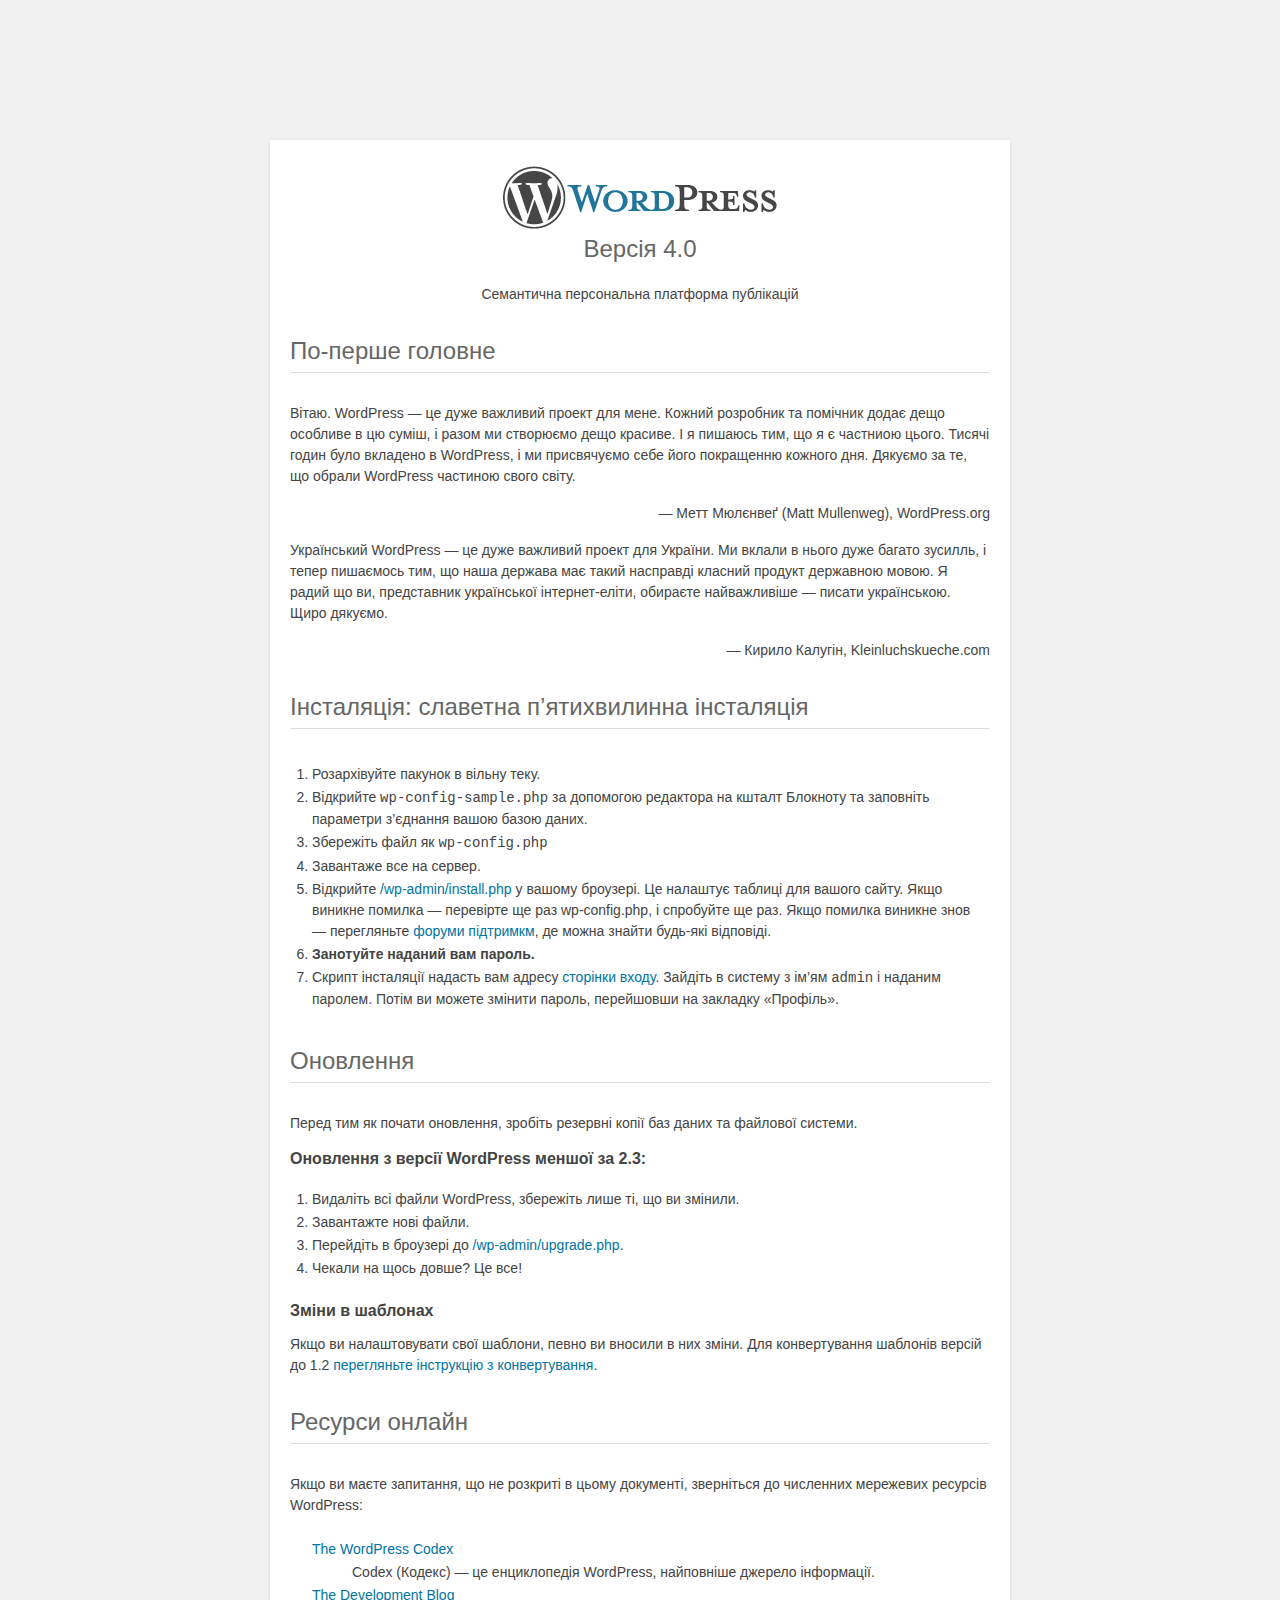
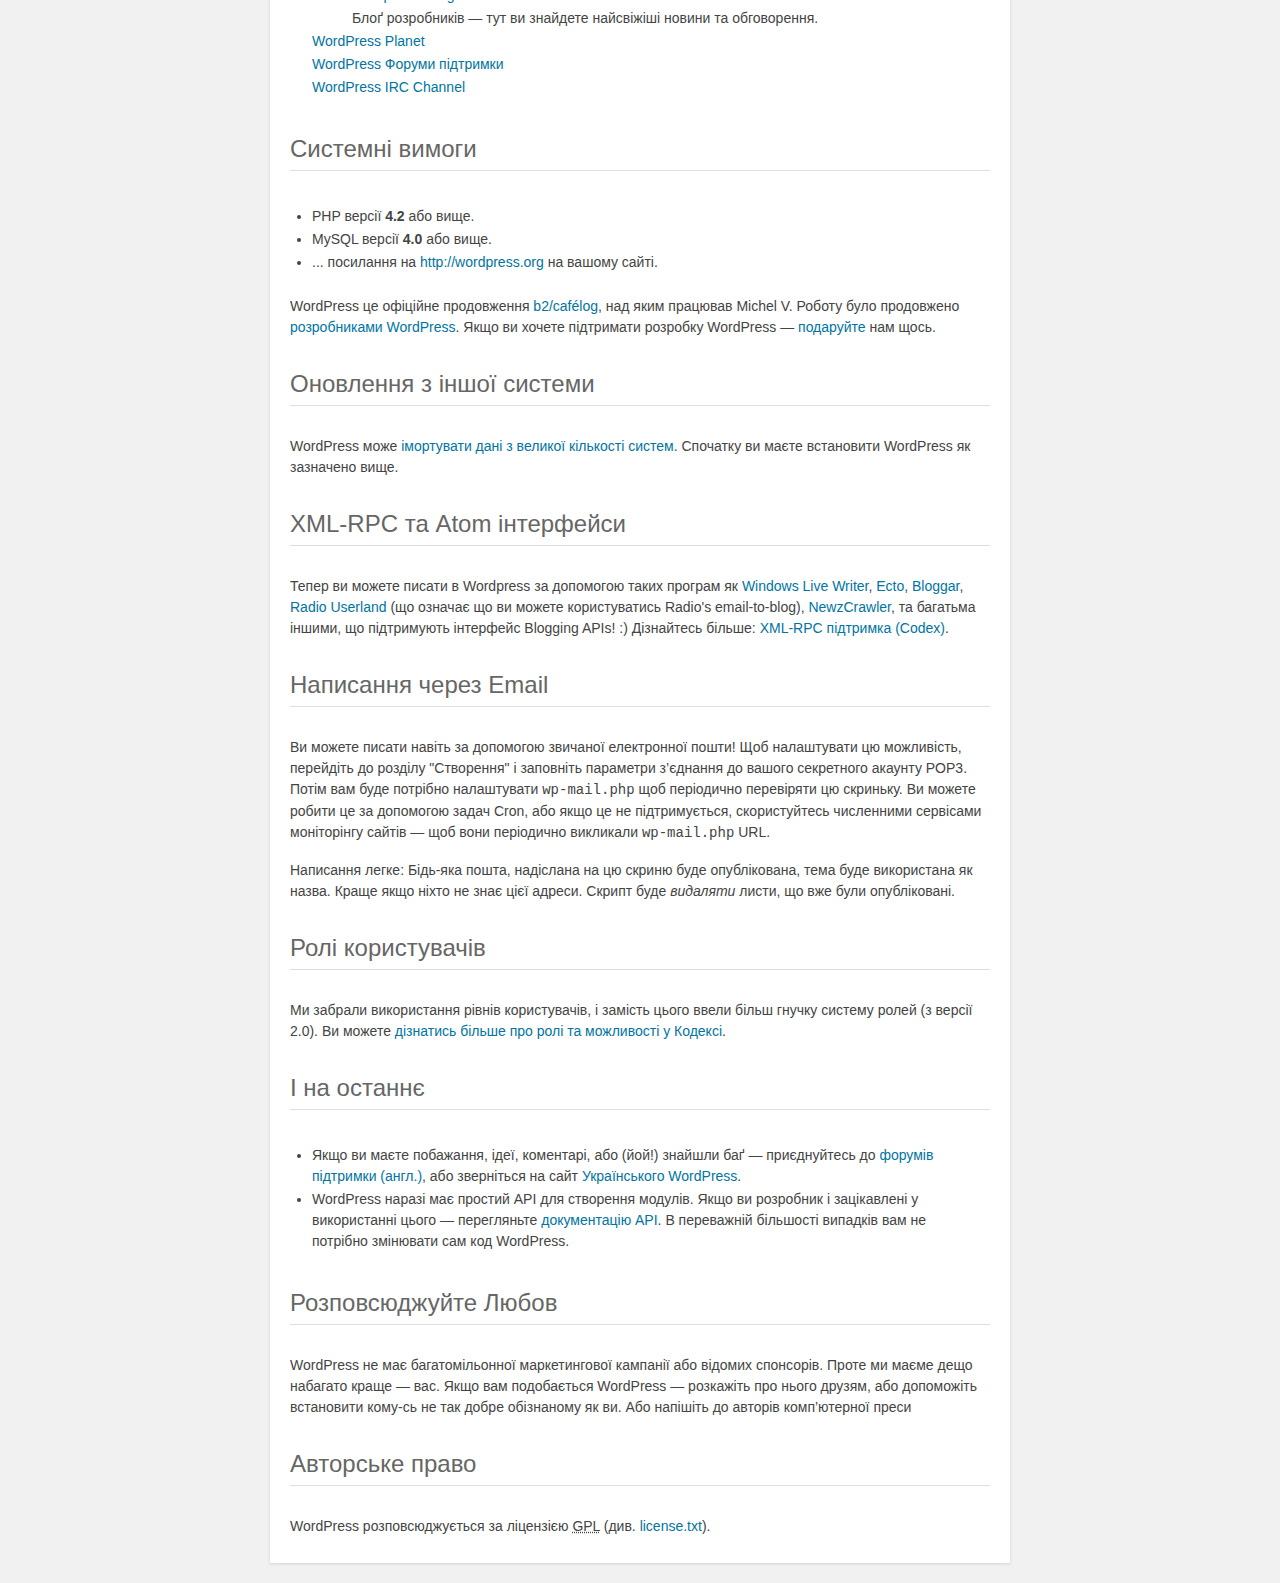
<file: readme.html>
﻿<!DOCTYPE html PUBLIC "-//W3C//DTD XHTML 1.0 Strict//EN" "http://www.w3.org/TR/xhtml1/DTD/xhtml1-strict.dtd">
<html xmlns="http://www.w3.org/1999/xhtml">
<head>
	<title>WordPress &rsaquo; ReadMe</title>
	<meta http-equiv="Content-Type" content="text/html; charset=utf-8" />
	<link rel="stylesheet" href="wp-admin/css/install.css" type="text/css" />
</head>
<body>
<h1 id="logo" style="text-align: center">
	<img alt="WordPress" src="wp-admin/images/wordpress-logo.png" />
	<br /> Версія 4.0
</h1>
<p style="text-align: center">Семантична персональна платформа публікацій</p>

<h1>По-перше головне</h1>
<p>Вітаю. WordPress — це дуже важливий проект для мене. Кожний розробник та помічник додає дещо особливе в цю суміш, і разом ми створюємо дещо красиве. І я пишаюсь тим, що я є частниою цього. Тисячі годин було вкладено в  WordPress, і ми присвячуємо себе його покращенню кожного дня. Дякуємо за те, що обрали WordPress частиною свого світу.</p>
<p style="text-align: right;">&#8212; Метт Мюлєнвеґ (Matt Mullenweg), WordPress.org</p>

<p>Український WordPress — це дуже важливий проект для України. Ми вклали в нього дуже багато зусилль, і тепер пишаємось тим, що наша держава має такий насправді класний продукт державною мовою. Я радий що ви, представник української інтернет-еліти, обираєте найважливіше — писати українською. Щиро дякуємо.</p>
<p style="text-align: right;">&#8212; Кирило Калугін, Kleinluchskueche.com</p>

<h1>Інсталяція: славетна п’ятихвилинна інсталяція</h1>
<ol>
	<li>Розархівуйте пакунок в вільну теку.</li>
	<li>Відкрийте <code>wp-config-sample.php</code> за допомогою редактора на кшталт Блокноту та заповніть параметри з’єднання вашою базою даних.</li>
	<li>Збережіть файл як <code>wp-config.php</code></li>
	<li>Завантаже все на сервер.</li>
	<li>Відкрийте <span class="file"><a href="wp-admin/install.php">/wp-admin/install.php</a></span> у вашому броузері. Це налаштує таблиці для вашого сайту. Якщо виникне помилка — перевірте ще раз <span class="file">wp-config.php</span>, і спробуйте ще раз. Якщо помилка виникне знов — перегляньте <a href="http://wordpress.org/support/">форуми підтримкм</a>, де можна знайти будь-які відповіді.</li>
	<li><strong>Занотуйте наданий вам пароль.</strong></li>
	<li>Скрипт інсталяції надасть вам адресу <a href="wp-login.php">сторінки входу</a>. Зайдіть в систему з ім’ям <code>admin</code> і наданим паролем. Потім ви можете змінити пароль, перейшовши на закладку «Профіль».</li>
</ol>

<h1>Оновлення</h1>
<p>Перед тим як почати оновлення, зробіть резервні копії баз даних та файлової системи.</p>
<h2>Оновлення з версії WordPress меншої за 2.3:</h2>
<ol>
	<li>Видаліть всі файли WordPress, збережіть лише ті, що ви змінили.</li>
	<li>Завантажте нові файли.</li>
	<li>Перейдіть в броузері до <span class="file"><a href="wp-admin/upgrade.php">/wp-admin/upgrade.php</a>.</span></li>
	<li>Чекали на щось довше? Це все!</li>
</ol>
<h2>Зміни в шаблонах</h2>
<p>Якщо ви налаштовувати свої шаблони, певно ви вносили в них зміни. Для конвертування шаблонів версій до 1.2 <a href="http://codex.wordpress.org/Upgrade_1.2_to_1.5">перегляньте інструкцію з конвертування</a>. </p>

<h1>Ресурси онлайн</h1>
<p>Якщо ви маєте запитання, що не розкриті в цьому документі, зверніться до численних мережевих ресурсів WordPress:</p>
<dl>
	<dt><a href="http://codex.wordpress.org/">The WordPress Codex </a></dt>
		<dd>Codex (Кодекс) — це енциклопедія WordPress, найповніше джерело інформації.</dd>
	<dt><a href="http://wordpress.org/development/">The Development Blog</a></dt>
		<dd>Блоґ розробників — тут ви знайдете найсвіжіші новини та обговорення.</dd>
	<dt><a href="http://planet.wordpress.org/">WordPress Planet</a></dt>
	<dt><a href="http://wordpress.org/support/">WordPress Форуми підтримки</a></dt>
	<dt><a href="http://codex.wordpress.org/IRC">WordPress IRC Channel</a></dt>
</dl>

<h1>Системні вимоги</h1>
<ul>
	<li>PHP версії <strong>4.2</strong> або вище.</li>
	<li>MySQL версії <strong>4.0</strong> або вище.</li>
	<li>... посилання на <a href="http://wordpress.org/">http://wordpress.org</a> на вашому сайті.</li>
</ul>
<p>WordPress це офіційне продовження <a href="http://cafelog.com/">b2/caf&eacute;log</a>, над яким працював Michel V. Роботу було продовжено <a href="http://wordpress.org/about/">розробниками WordPress</a>. Якщо ви хочете підтримати розробку WordPress — <a href="http://wordpress.org/donate/">подаруйте</a> нам щось.</p>

<h1>Оновлення з іншої системи</h1>
<p>WordPress може <a href="http://codex.wordpress.org/Importing_Content">імортувати дані з великої кількості систем</a>. Спочатку ви маєте встановити WordPress як зазначено вище.</p>

<h1>XML-RPC та Atom інтерфейси</h1>
<p>Тепер ви можете писати в Wordpress за допомогою таких програм як <a href="http://windowslivewriter.spaces.live.com/">Windows Live Writer</a>, <a href="http://ecto.kung-foo.tv/">Ecto</a>, <a href="http://bloggar.com/">Bloggar</a>, <a href="http://radio.userland.com">Radio Userland</a> (що означає що ви можете користуватись Radio's email-to-blog), <a href="http://www.newzcrawler.com/">NewzCrawler</a>, та багатьма іншими, що підтримують інтерфейс Blogging APIs! :) Дізнайтесь більше: <a href="http://codex.wordpress.org/XML-RPC_Support">XML-RPC підтримка (Codex)</a>.</p>

<h1>Написання через Email</h1>
<p>Ви можете писати навіть за допомогою звичаної електронної пошти! Щоб налаштувати цю можливість, перейдіть до  розділу &quot;Створення&quot; і заповніть параметри з’єднання до вашого секретного акаунту POP3. Потім вам буде потрібно налаштувати <code>wp-mail.php</code> щоб періодично перевіряти цю скриньку. Ви можете робити це за допомогою задач Cron, або якщо це не підтримується, скористуйтесь численними сервісами моніторінгу сайтів — щоб вони періодично викликали <code>wp-mail.php</code> URL.</p>
<p>Написання легке: Бідь-яка пошта, надіслана на цю скриню буде опублікована, тема буде використана як назва. Краще якщо ніхто не знає цієї адреси. Скрипт буде <i>видаляти</i> листи, що вже були опубліковані.</p>

<h1>Ролі користувачів</h1>
<p>Ми забрали використання рівнів користувачів, і замість цього ввели більш гнучку систему ролей (з версії 2.0). Ви можете <a href="http://codex.wordpress.org/Roles_and_Capabilities">дізнатись більше про ролі та можливості у Кодексі</a>.</p>

<h1>І на останнє</h1>
<ul>
	<li>Якщо ви маєте побажання, ідеї, коментарі, або (йой!) знайшли баґ — приєднуйтесь до <a href="http://wordpress.org/support/">форумів підтримки (англ.)</a>, або зверніться на сайт <a href="http://wordpress.kienluchskueche.com/">Українського WordPress</a>.</li>
	<li>WordPress наразі має простий API для створення модулів. Якщо ви розробник і зацікавлені у використанні цього — перегляньте <a href="http://codex.wordpress.org/Plugin_API">документацію API</a>. В переважній більшості випадків вам не потрібно змінювати сам код WordPress.</li>
</ul>

<h1>Розповсюджуйте Любов</h1>
<p>WordPress не має багатомільонної маркетингової кампанії або відомих спонсорів. Проте ми маєме дещо набагато краще — вас. Якщо вам подобається WordPress — розкажіть про нього друзям, або допоможіть встановити кому-сь не так добре обізнаному як ви. Або напішіть до авторів комп’ютерної преси</p>

<h1>Авторське право</h1>
<p>WordPress розповсюджується за ліцензією <abbr title="GNU Public License">GPL</abbr> (див. <a href="license.txt">license.txt</a>).</p>

</body>
</html>
</file>
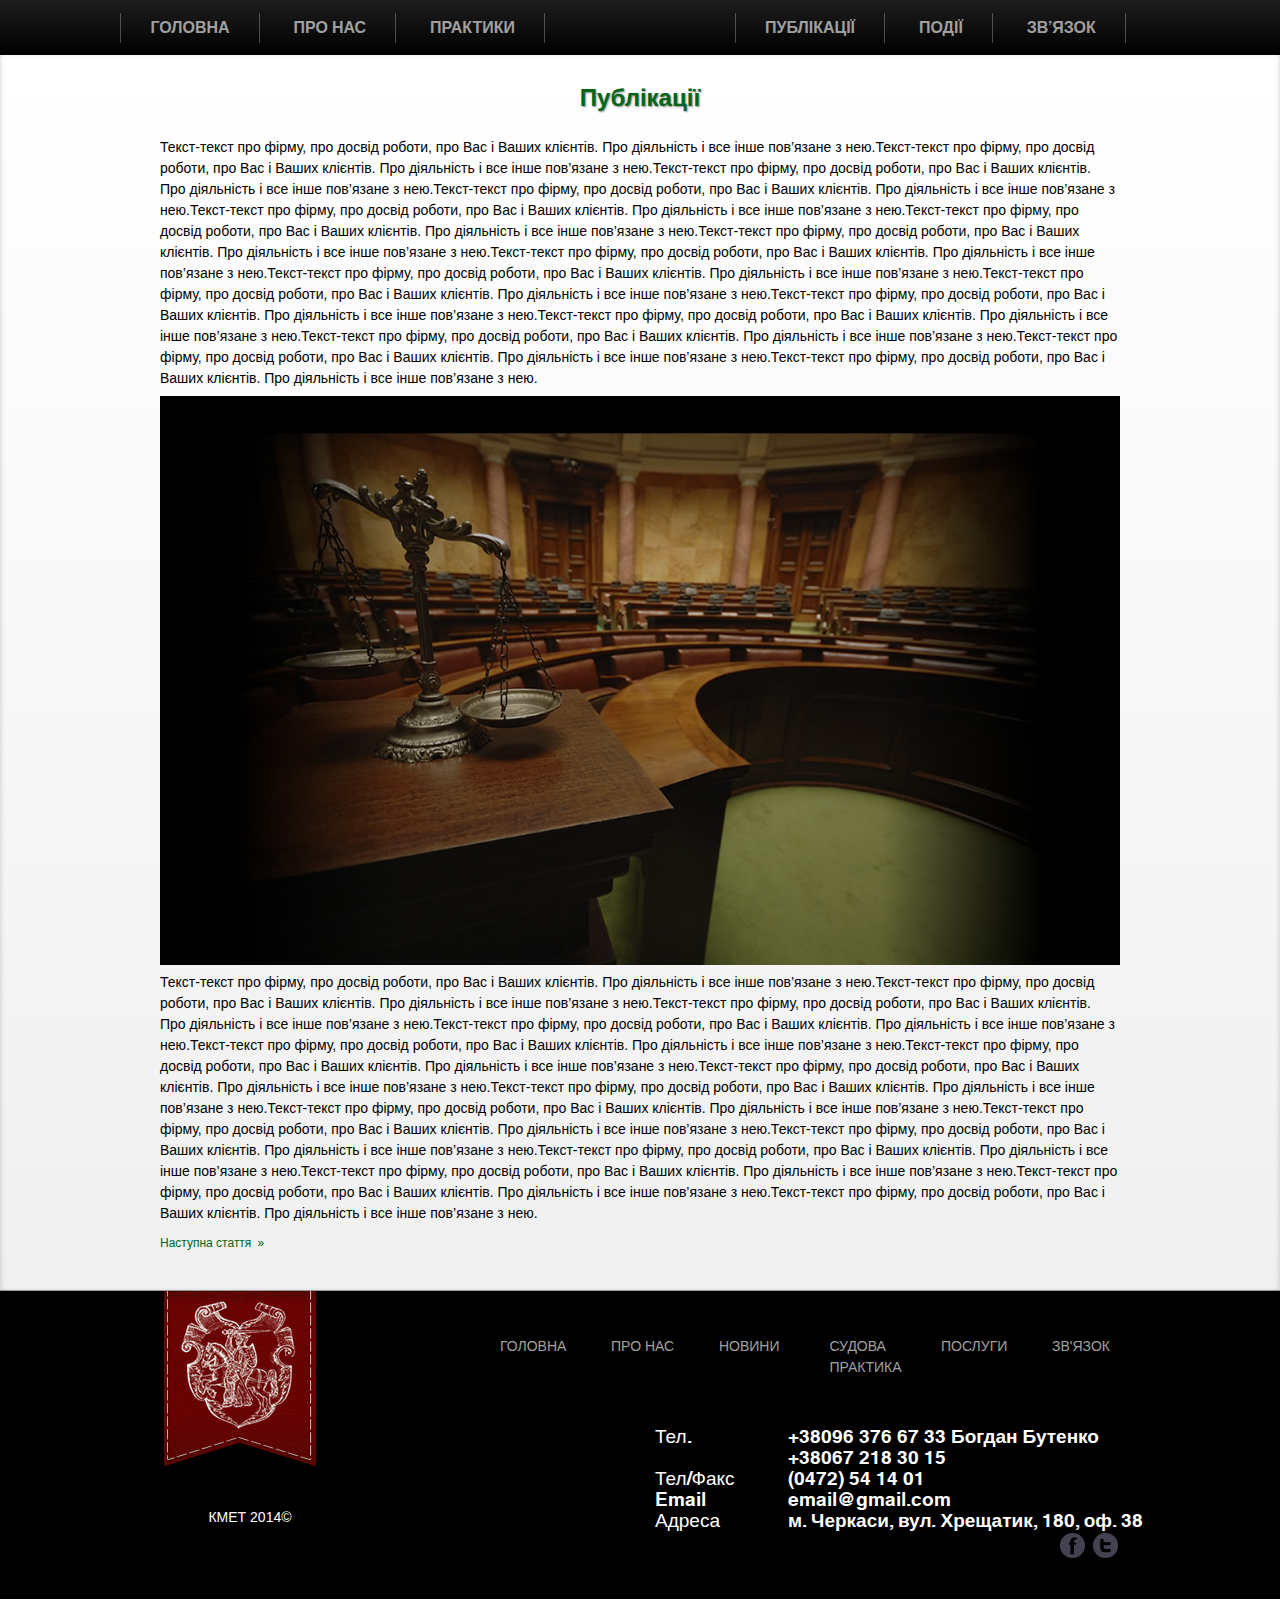
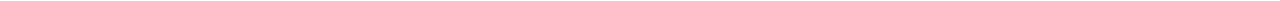
<file: wp-content/themes/kmettheme/single-news.html>
<!DOCTYPE html>
<html lang="en">
<head>
    <meta charset="utf-8">
    <meta http-equiv="X-UA-Compatible" content="IE=edge">
    <meta name="viewport" content="width=device-width, initial-scale=1">
    <title>Bona casa triumphat</title>

    <!-- Bootstrap -->
    <link href="css/bootstrap.min.css" rel="stylesheet">

    <!-- HTML5 shim and Respond.js for IE8 support of HTML5 elements and media queries -->
    <!-- WARNING: Respond.js doesn't work if you view the page via file:// -->
    <!--[if lt IE 9]>
    <!--<script src="https://oss.maxcdn.com/html5shiv/3.7.2/html5shiv.min.js"></script>-->
    <!--<script src="https://oss.maxcdn.com/respond/1.4.2/respond.min.js"></script>-->
    <![endif]-->
    <!-- jQuery (necessary for Bootstrap's JavaScript plugins) -->
    <script src="https://ajax.googleapis.com/ajax/libs/jquery/1.11.1/jquery.min.js"></script>
    <!-- Include all compiled plugins (below), or include individual files as needed -->
    <!--<script src="js/bootstrap.min.js"></script>-->
    <script src="js/jquery.bxslider.min.js"></script>
    <!-- bxSlider CSS file -->
    <link href="js/jquery.bxslider.css" rel="stylesheet" />
	<link href="css/styles.css" rel="stylesheet" type="text/css" />
  </head>
<body>

    <header>
        <nav class="single-nav">
                <ul class="top-nav left">
                    <li><a href="#" class="top-menu">головна</a></li>
                    <li><a href="#" class="top-menu">про нас</a></li>
                    <li><a href="#" class="top-menu">практики</a></li>
                </ul>

                <ul class="top-nav right">
                    <li><a href="#" class="top-menu">публікації</a></li>
                    <li><a href="#" class="top-menu">події</a></li>
                    <li><a href="#" class="top-menu">зв’язок</a></li>
                </ul>
        </nav>


    </header>

    <div class="news">
        <div class="container">
            <article>
                <h2 class="page-header">Публікації</h2>
                <p>Текст-текст про фірму, про досвід роботи, про Вас і Ваших клієнтів. Про діяльність і все інше пов’язане з нею.Текст-текст про фірму, про досвід роботи, про Вас і Ваших клієнтів. Про діяльність і все інше пов’язане з нею.Текст-текст про фірму, про досвід роботи, про Вас і Ваших клієнтів. Про діяльність і все інше пов’язане з нею.Текст-текст про фірму, про досвід роботи, про Вас і Ваших клієнтів. Про діяльність і все інше пов’язане з нею.Текст-текст про фірму, про досвід роботи, про Вас і Ваших клієнтів. Про діяльність і все інше пов’язане з нею.Текст-текст про фірму, про досвід роботи, про Вас і Ваших клієнтів. Про діяльність і все інше пов’язане з нею.Текст-текст про фірму, про досвід роботи, про Вас і Ваших клієнтів. Про діяльність і все інше пов’язане з нею.Текст-текст про фірму, про досвід роботи, про Вас і Ваших клієнтів. Про діяльність і все інше пов’язане з нею.Текст-текст про фірму, про досвід роботи, про Вас і Ваших клієнтів. Про діяльність і все інше пов’язане з нею.Текст-текст про фірму, про досвід роботи, про Вас і Ваших клієнтів. Про діяльність і все інше пов’язане з нею.Текст-текст про фірму, про досвід роботи, про Вас і Ваших клієнтів. Про діяльність і все інше пов’язане з нею.Текст-текст про фірму, про досвід роботи, про Вас і Ваших клієнтів. Про діяльність і все інше пов’язане з нею.Текст-текст про фірму, про досвід роботи, про Вас і Ваших клієнтів. Про діяльність і все інше пов’язане з нею.Текст-текст про фірму, про досвід роботи, про Вас і Ваших клієнтів. Про діяльність і все інше пов’язане з нею.Текст-текст про фірму, про досвід роботи, про Вас і Ваших клієнтів. Про діяльність і все інше пов’язане з нею.</p>
                <img class="" src="images/background.jpg" alt="" />
                <p>Текст-текст про фірму, про досвід роботи, про Вас і Ваших клієнтів. Про діяльність і все інше пов’язане з нею.Текст-текст про фірму, про досвід роботи, про Вас і Ваших клієнтів. Про діяльність і все інше пов’язане з нею.Текст-текст про фірму, про досвід роботи, про Вас і Ваших клієнтів. Про діяльність і все інше пов’язане з нею.Текст-текст про фірму, про досвід роботи, про Вас і Ваших клієнтів. Про діяльність і все інше пов’язане з нею.Текст-текст про фірму, про досвід роботи, про Вас і Ваших клієнтів. Про діяльність і все інше пов’язане з нею.Текст-текст про фірму, про досвід роботи, про Вас і Ваших клієнтів. Про діяльність і все інше пов’язане з нею.Текст-текст про фірму, про досвід роботи, про Вас і Ваших клієнтів. Про діяльність і все інше пов’язане з нею.Текст-текст про фірму, про досвід роботи, про Вас і Ваших клієнтів. Про діяльність і все інше пов’язане з нею.Текст-текст про фірму, про досвід роботи, про Вас і Ваших клієнтів. Про діяльність і все інше пов’язане з нею.Текст-текст про фірму, про досвід роботи, про Вас і Ваших клієнтів. Про діяльність і все інше пов’язане з нею.Текст-текст про фірму, про досвід роботи, про Вас і Ваших клієнтів. Про діяльність і все інше пов’язане з нею.Текст-текст про фірму, про досвід роботи, про Вас і Ваших клієнтів. Про діяльність і все інше пов’язане з нею.Текст-текст про фірму, про досвід роботи, про Вас і Ваших клієнтів. Про діяльність і все інше пов’язане з нею.Текст-текст про фірму, про досвід роботи, про Вас і Ваших клієнтів. Про діяльність і все інше пов’язане з нею.Текст-текст про фірму, про досвід роботи, про Вас і Ваших клієнтів. Про діяльність і все інше пов’язане з нею.</p>

            </article>
            <a href="#" class="permalink">Наступна стаття</a>
        </div>
    </div>

    <footer>
        <div class="container">
            <div class="row">
                <div class="col-lg-4 col-md-4 col-sm-12 col-xs-12">
                    <a class="logo footer" href="#"></a>
                    <span class="copyright">КМЕТ 2014&copy; </span>
                </div>
                <div class="col-lg-8 col-md-8 col-sm-12 col-xs-12">
                    <ul class="row footer-menu">
                        <li class="footer-item"><a href="#">Головна</a></li>
                        <li class="footer-item"><a href="#">Про нас</a></li>
                        <li class="footer-item"><a href="#">Новини</a></li>
                        <li class="footer-item"><a href="#">Судова практика</a></li>
                        <li class="footer-item"><a href="#">Послуги</a></li>
                        <li class="footer-item"><a href="#">Зв'язок</a></li>
                    </ul>
                </div>
                <div class="col-lg-6 col-lg-offset-2 col-md-6 col-md-offset-2 col-sm-8 col-xs-8">
                    <address>
                        <dl>
                            <dt>Тел.</dt>
                            <dd>+38096 376 67 33 Богдан Бутенко <br /> +38067 218 30 15</dd>
                            <dt>Тел/Факс</dt>
                            <dd>(0472) 54 14 01</dd>
                            <dt>Email</dt>
                            <dd><a href="mailto:email@gmail.com" class="mail" >email@gmail.com</a></dd>
                            <dt>Адреса</dt>
                            <dd>м. Черкаси, вул. Хрещатик, 180, оф. 38</dd>
                        </dl>
                    </address>
                    <ul class="social-links">
                        <li><a class="facebook" href="#"></a></li>
                        <li><a class="twitter" href="#"></a></li>
                    </ul>
                </div>
            </div>
        </div>
    </footer>
<script>
    $(document).ready(function(){
        $('.slider4').bxSlider({
            slideWidth: 300,
            minSlides: 1,
            maxSlides: 3,
            moveSlides: 1,
            slideMargin: 0
        });
    });
</script>
</body>
</html>
</file>
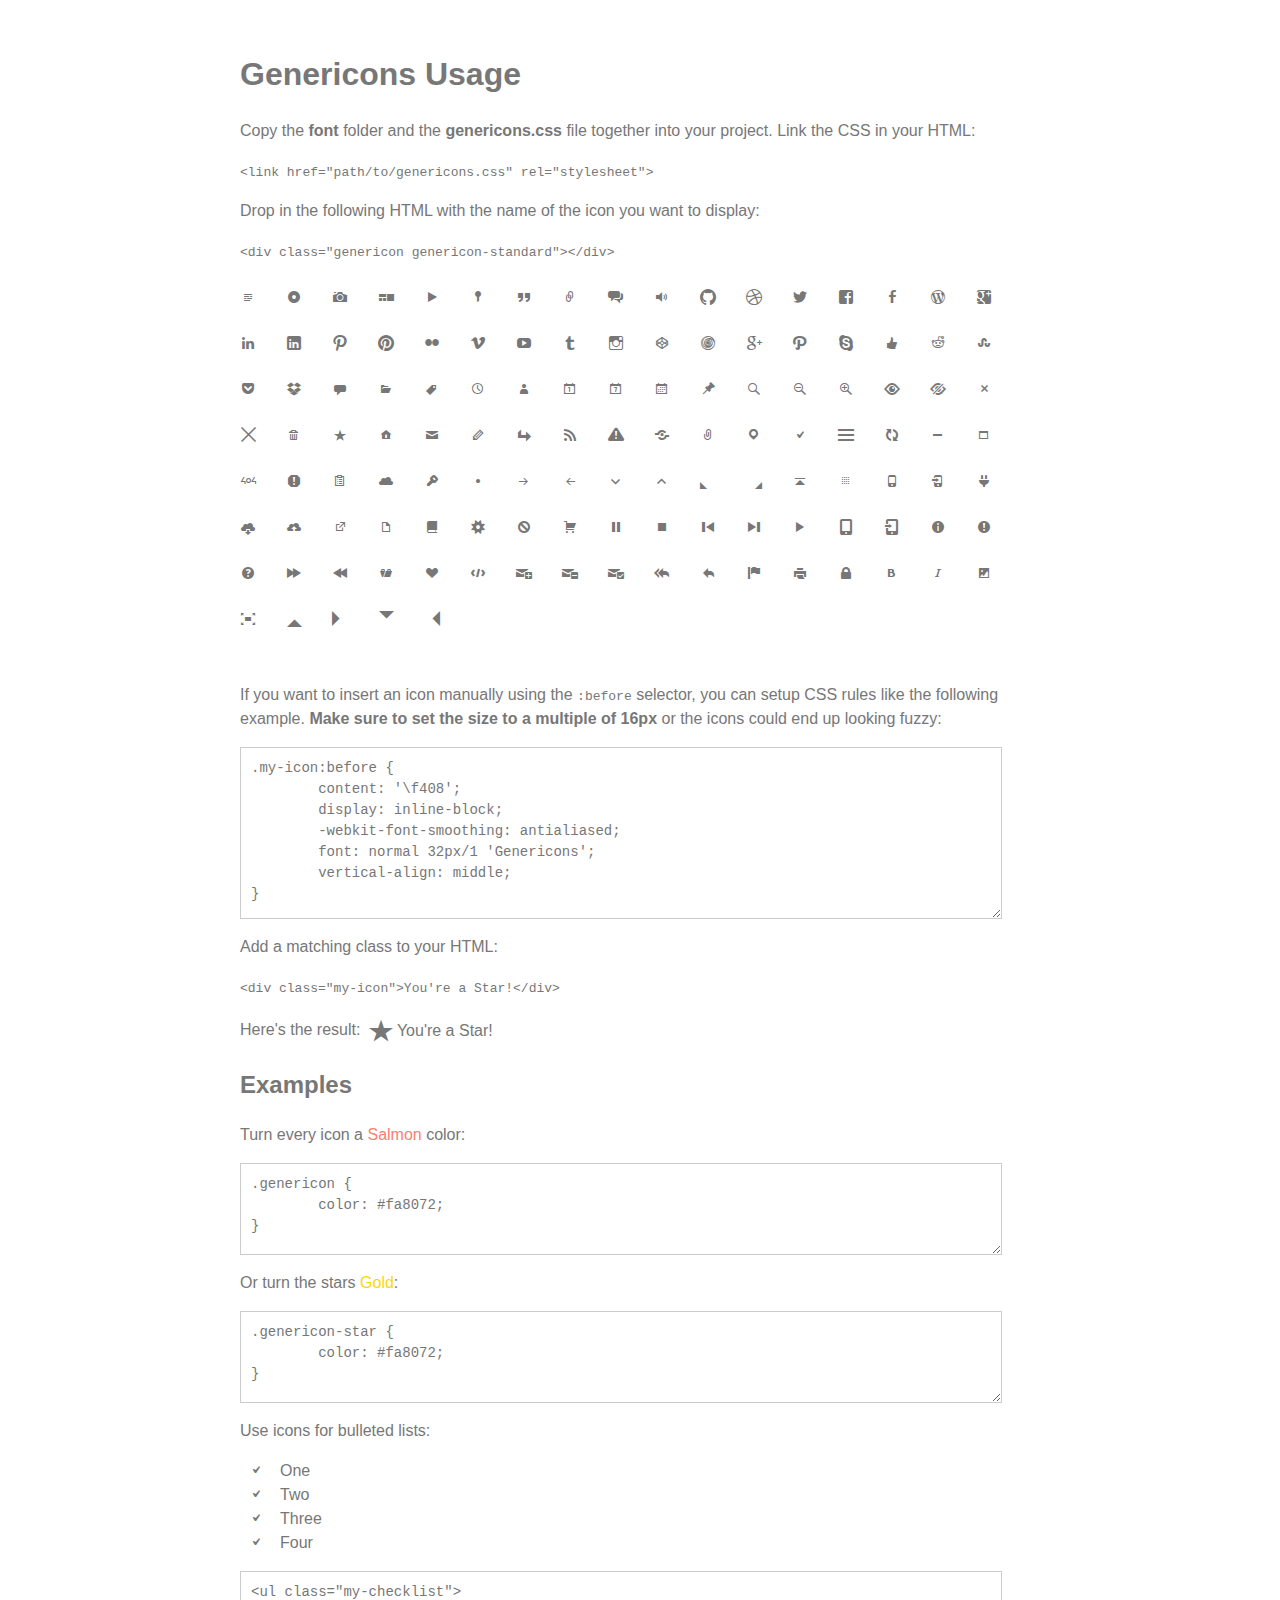
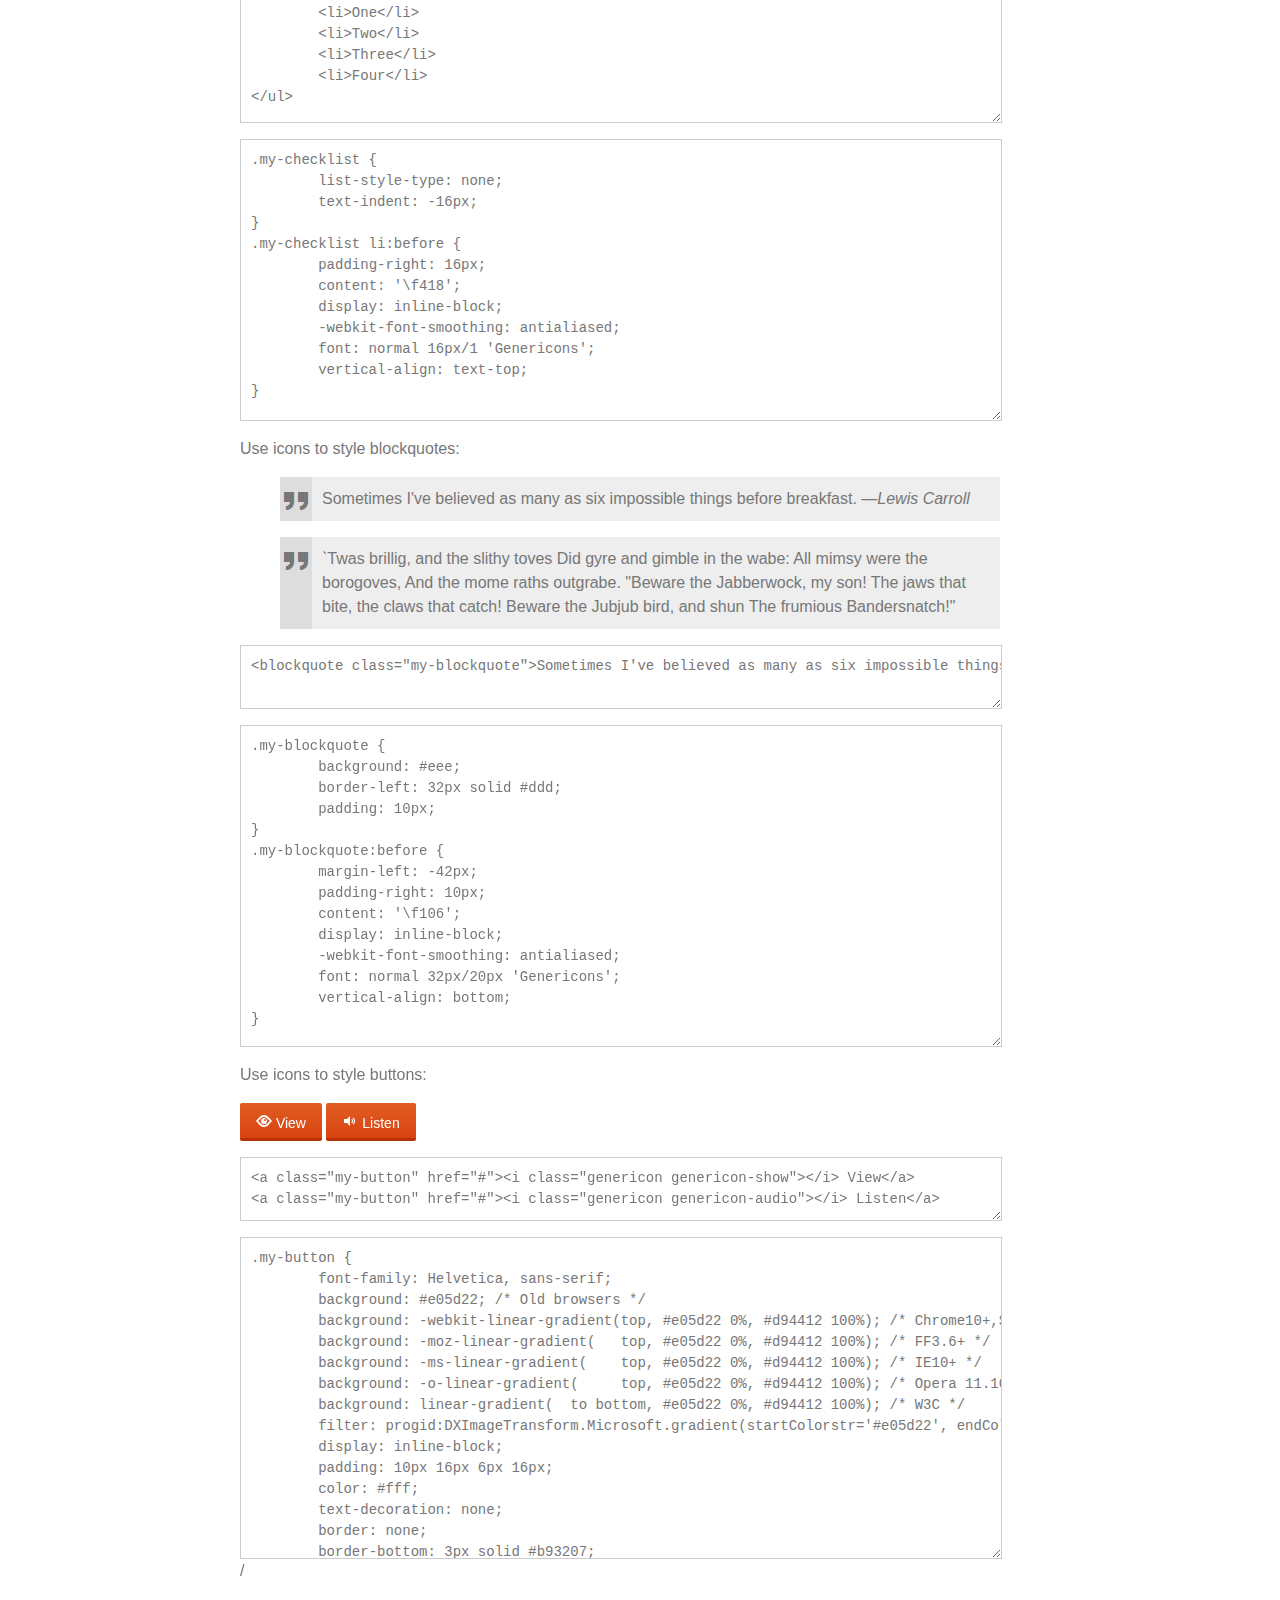
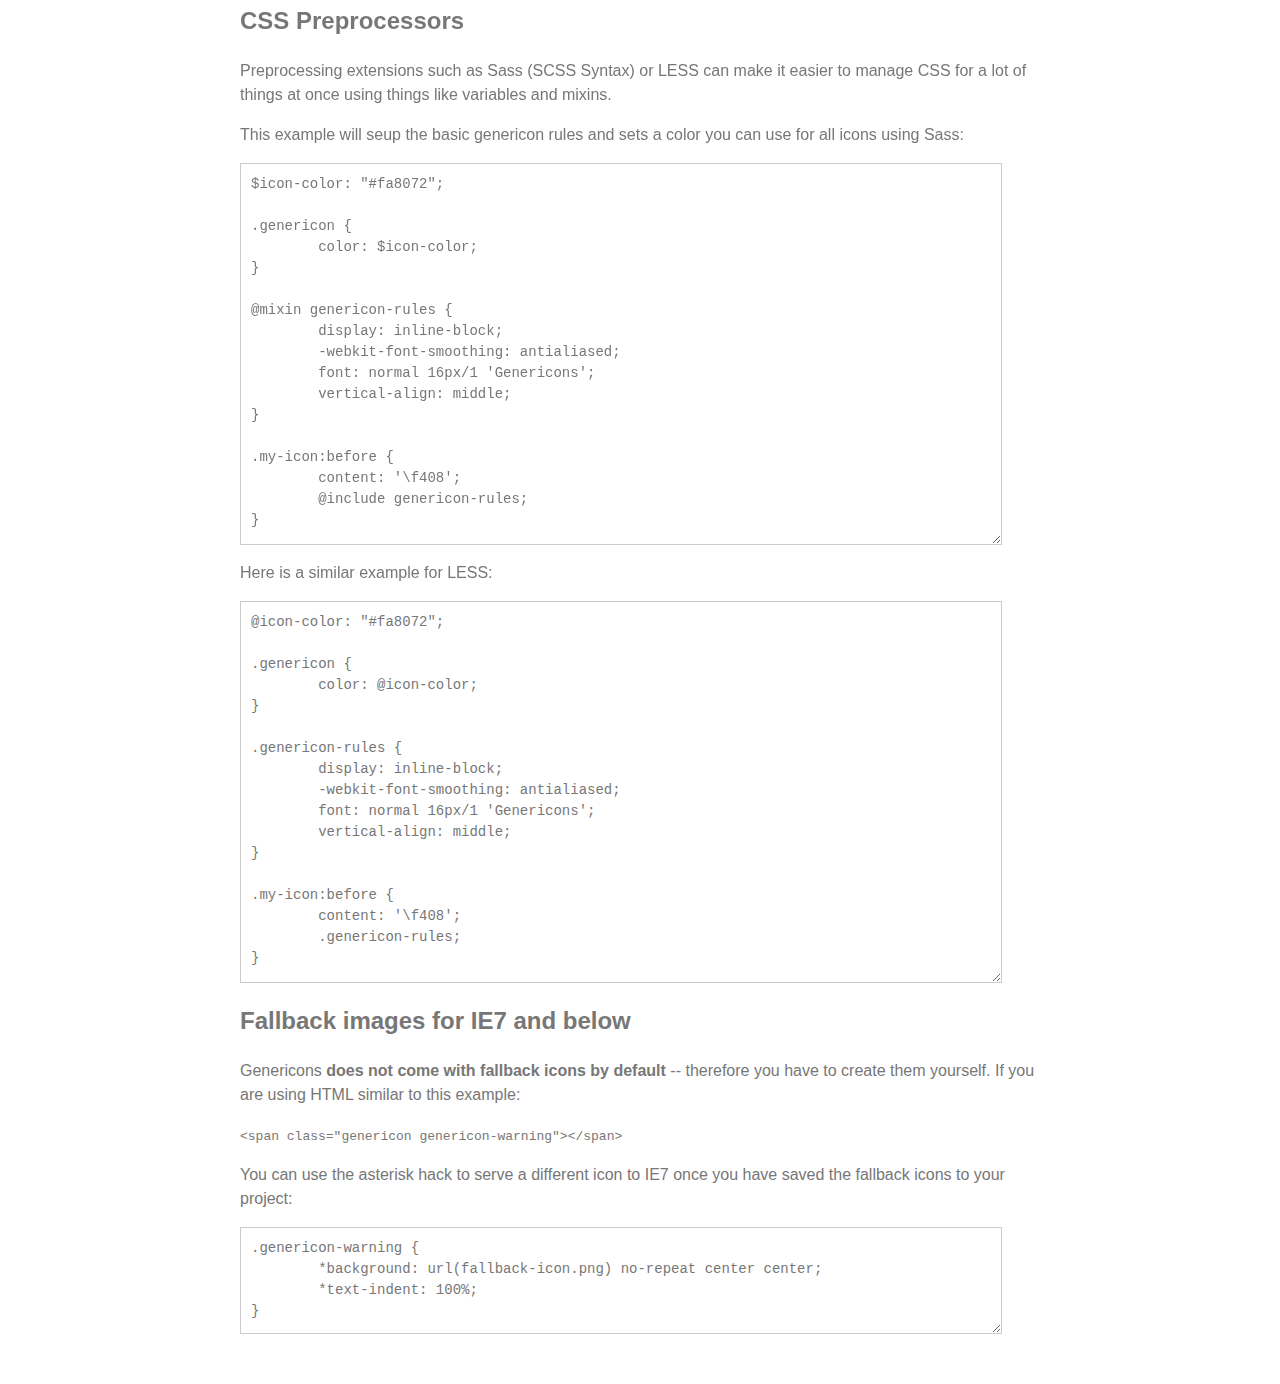
<file: wp-content/themes/twentyfourteen/genericons/example.html>
<!DOCTYPE html>
<html dir="ltr" lang="en">
<head>
<title>Genericons</title>
<link rel="stylesheet" href="genericons.css">
<style type="text/css">
body {
	font-family: sans-serif;
	line-height: 1.5;
	width: 800px;
	margin: 50px auto;
	color: #777;
	background: white;
}
.icons {
	overflow: hidden;
	padding: 10px 0;
}
.icons div {
	cursor: pointer;
	float: left;
	margin: 0 30px 30px 0;
}
.icons:hover div {
	background: #f7f7f7;
}
.code {
        display: block;
        font: 14px/1.5 monospace;
        width: 740px;
        white-space: pre;
        border: 1px solid #ccc;
        padding: 10px;
        color: #777;
        overflow: auto;
}
.my-icon:before {
	content: '\f408';
        display: inline-block;
        -webkit-font-smoothing: antialiased;
        font: normal 32px/1 'Genericons';
        vertical-align: middle;
}
/* For the Examples */
.my-checklist {
	list-style-type: none;
	text-indent: -16px;
}
.my-checklist li:before {
	padding-right: 16px;
	content: '\f418';
        display: inline-block;
        -webkit-font-smoothing: antialiased;
        font: normal 16px/1 'Genericons';
        vertical-align: text-top;
}
.my-blockquote {
	background: #eee;
	border-left: 32px solid #ddd;
	padding: 10px;
}
.my-blockquote:before {
	margin-left: -42px;
	padding-right: 10px;
        content: '\f106';
        display: inline-block;
        -webkit-font-smoothing: antialiased;
        font: normal 32px/20px 'Genericons';
        vertical-align: bottom;
}
.my-button {
	font-family: Helvetica, sans-serif;
	font-size: 14px;
	background: #e05d22; /* Old browsers */
	background: -webkit-linear-gradient(top, #e05d22 0%, #d94412 100%); /* Chrome10+,Safari5.1+ */
	background: -moz-linear-gradient(   top, #e05d22 0%, #d94412 100%); /* FF3.6+ */
	background: -ms-linear-gradient(    top, #e05d22 0%, #d94412 100%); /* IE10+ */
	background: -o-linear-gradient(     top, #e05d22 0%, #d94412 100%); /* Opera 11.10+ */
	background: linear-gradient(  to bottom, #e05d22 0%, #d94412 100%); /* W3C */
	filter: progid:DXImageTransform.Microsoft.gradient(startColorstr='#e05d22', endColorstr='#d94412', GradientType=0); /* IE6-9 */
	display: inline-block;
	padding: 10px 16px 4px 16px;
	color: #fff;
	text-decoration: none;
	border: none;
	border-bottom: 3px solid #b93207;
	border-radius: 2px;
}
.my-button:hover,
.my-button:focus {
	background: #ed6a31; /* Old browsers */
	background: -webkit-linear-gradient(top, #ed6a31 0%, #e55627 100%); /* Chrome10+,Safari5.1+ */
	background: -moz-linear-gradient(   top, #ed6a31 0%, #e55627 100%); /* FF3.6+ */
	background: -ms-linear-gradient(    top, #ed6a31 0%, #e55627 100%); /* IE10+ */
	background: -o-linear-gradient(     top, #ed6a31 0%, #e55627 100%); /* Opera 11.10+ */
	background: linear-gradient(  to bottom, #ed6a31 0%, #e55627 100%); /* W3C */
	filter: progid:DXImageTransform.Microsoft.gradient(startColorstr='#ed6a31', endColorstr='#e55627', GradientType=0); /* IE6-9 */
	outline: none;
}
.my-button:active {
	background: #d94412; /* Old browsers */
	background: -webkit-linear-gradient(top, #d94412 0%, #e05d22 100%); /* Chrome10+,Safari5.1+ */
	background: -moz-linear-gradient(   top, #d94412 0%, #e05d22 100%); /* FF3.6+ */
	background: -ms-linear-gradient(    top, #d94412 0%, #e05d22 100%); /* IE10+ */
	background: -o-linear-gradient(     top, #d94412 0%, #e05d22 100%); /* Opera 11.10+ */
	background: linear-gradient(  to bottom, #d94412 0%, #e05d22 100%); /* W3C */
	filter: progid:DXImageTransform.Microsoft.gradient(startColorstr='#d94412', endColorstr='#e05d22', GradientType=0); /* IE6-9 */
	border: none;
	border-top: 3px solid #b93207;
	padding: 6px 16px 7px 16px;
}
</style>
</head>
<body>

<div class="section">

	<h1>Genericons Usage</h1>

	<p>Copy the <strong>font</strong> folder and the <strong>genericons.css</strong> file together into your project. Link the CSS in your HTML:</p>

	<p><code>&lt;link href="path/to/genericons.css" rel="stylesheet"&gt;</code></p>

	<p>Drop in the following HTML with the name of the icon you want to display:</p>

	<p><code>&lt;div class="genericon genericon-standard"&gt;&lt;/div&gt;</code></p>

	<div class="icons">
	
		<!-- post formats -->
		<div alt="f100" class="genericon genericon-standard"></div>
		<div alt="f101" class="genericon genericon-aside"></div>
		<div alt="f102" class="genericon genericon-image"></div>
		<div alt="f103" class="genericon genericon-gallery"></div>
		<div alt="f104" class="genericon genericon-video"></div>
		<div alt="f105" class="genericon genericon-status"></div>
		<div alt="f106" class="genericon genericon-quote"></div>
		<div alt="f107" class="genericon genericon-link"></div>
		<div alt="f108" class="genericon genericon-chat"></div>
		<div alt="f109" class="genericon genericon-audio"></div>

		<!-- social icons -->
		<div alt="f200" class="genericon genericon-github"></div>
		<div alt="f201" class="genericon genericon-dribbble"></div>
		<div alt="f202" class="genericon genericon-twitter"></div>
		<div alt="f203" class="genericon genericon-facebook"></div>
		<div alt="f204" class="genericon genericon-facebook-alt"></div>
		<div alt="f205" class="genericon genericon-wordpress"></div>
		<div alt="f206" class="genericon genericon-googleplus"></div>
		<div alt="f207" class="genericon genericon-linkedin"></div>
		<div alt="f208" class="genericon genericon-linkedin-alt"></div>
		<div alt="f209" class="genericon genericon-pinterest"></div>
		<div alt="f210" class="genericon genericon-pinterest-alt"></div>
		<div alt="f211" class="genericon genericon-flickr"></div>
		<div alt="f212" class="genericon genericon-vimeo"></div>
		<div alt="f213" class="genericon genericon-youtube"></div>
		<div alt="f214" class="genericon genericon-tumblr"></div>
		<div alt="f215" class="genericon genericon-instagram"></div>
		<div alt="f216" class="genericon genericon-codepen"></div>
		<div alt="f217" class="genericon genericon-polldaddy"></div>
		<div alt="f218" class="genericon genericon-googleplus-alt"></div>
		<div alt="f219" class="genericon genericon-path"></div>
		<div alt="f220" class="genericon genericon-skype"></div>
		<div alt="f221" class="genericon genericon-digg"></div>
		<div alt="f222" class="genericon genericon-reddit"></div>
		<div alt="f223" class="genericon genericon-stumbleupon"></div>
		<div alt="f224" class="genericon genericon-pocket"></div>
		<div alt="f225" class="genericon genericon-dropbox"></div>

		<!-- meta icons -->
		<div alt="f300" class="genericon genericon-comment"></div>
		<div alt="f301" class="genericon genericon-category"></div>
		<div alt="f302" class="genericon genericon-tag"></div>
		<div alt="f303" class="genericon genericon-time"></div>
		<div alt="f304" class="genericon genericon-user"></div>
		<div alt="f305" class="genericon genericon-day"></div>
		<div alt="f306" class="genericon genericon-week"></div>
		<div alt="f307" class="genericon genericon-month"></div>
		<div alt="f308" class="genericon genericon-pinned"></div>

		<!-- other icons -->
		<div alt="f400" class="genericon genericon-search"></div>
		<div alt="f401" class="genericon genericon-unzoom"></div>
		<div alt="f402" class="genericon genericon-zoom"></div>
		<div alt="f403" class="genericon genericon-show"></div>
		<div alt="f404" class="genericon genericon-hide"></div>
		<div alt="f405" class="genericon genericon-close"></div>
		<div alt="f406" class="genericon genericon-close-alt"></div>
		<div alt="f407" class="genericon genericon-trash"></div>
		<div alt="f408" class="genericon genericon-star"></div>
		<div alt="f409" class="genericon genericon-home"></div>
		<div alt="f410" class="genericon genericon-mail"></div>
		<div alt="f411" class="genericon genericon-edit"></div>
		<div alt="f412" class="genericon genericon-reply"></div>
		<div alt="f413" class="genericon genericon-feed"></div>
		<div alt="f414" class="genericon genericon-warning"></div>
		<div alt="f415" class="genericon genericon-share"></div>
		<div alt="f416" class="genericon genericon-attachment"></div>
		<div alt="f417" class="genericon genericon-location"></div>
		<div alt="f418" class="genericon genericon-checkmark"></div>
		<div alt="f419" class="genericon genericon-menu"></div>
		<div alt="f420" class="genericon genericon-refresh"></div>
		<div alt="f421" class="genericon genericon-minimize"></div>
		<div alt="f422" class="genericon genericon-maximize"></div>
		<div alt="f423" class="genericon genericon-404"></div>
		<div alt="f424" class="genericon genericon-spam"></div>
		<div alt="f425" class="genericon genericon-summary"></div>
		<div alt="f426" class="genericon genericon-cloud"></div>
		<div alt="f427" class="genericon genericon-key"></div>
		<div alt="f428" class="genericon genericon-dot"></div>
		<div alt="f429" class="genericon genericon-next"></div>
		<div alt="f430" class="genericon genericon-previous"></div>
		<div alt="f431" class="genericon genericon-expand"></div>
		<div alt="f432" class="genericon genericon-collapse"></div>
		<div alt="f433" class="genericon genericon-dropdown"></div>
		<div alt="f434" class="genericon genericon-dropdown-left"></div>
		<div alt="f435" class="genericon genericon-top"></div>
		<div alt="f436" class="genericon genericon-draggable"></div>
		<div alt="f437" class="genericon genericon-phone"></div>
		<div alt="f438" class="genericon genericon-send-to-phone"></div>
		<div alt="f439" class="genericon genericon-plugin"></div>
		<div alt="f440" class="genericon genericon-cloud-download"></div>
		<div alt="f441" class="genericon genericon-cloud-upload"></div>
		<div alt="f442" class="genericon genericon-external"></div>
		<div alt="f443" class="genericon genericon-document"></div>
		<div alt="f444" class="genericon genericon-book"></div>
		<div alt="f445" class="genericon genericon-cog"></div>
		<div alt="f446" class="genericon genericon-unapprove"></div>
		<div alt="f447" class="genericon genericon-cart"></div>
		<div alt="f448" class="genericon genericon-pause"></div>
		<div alt="f449" class="genericon genericon-stop"></div>
		<div alt="f450" class="genericon genericon-skip-back"></div>
		<div alt="f451" class="genericon genericon-skip-ahead"></div>
		<div alt="f452" class="genericon genericon-play"></div>
		<div alt="f453" class="genericon genericon-tablet"></div>
		<div alt="f454" class="genericon genericon-send-to-tablet"></div>
		<div alt="f455" class="genericon genericon-info"></div>
		<div alt="f456" class="genericon genericon-notice"></div>
		<div alt="f457" class="genericon genericon-help"></div>
		<div alt="f458" class="genericon genericon-fastforward"></div>
		<div alt="f459" class="genericon genericon-rewind"></div>
		<div alt="f460" class="genericon genericon-portfolio"></div>
		<div alt="f461" class="genericon genericon-heart"></div>
		<div alt="f462" class="genericon genericon-code"></div>
		<div alt="f463" class="genericon genericon-subscribe"></div>
		<div alt="f464" class="genericon genericon-unsubscribe"></div>
		<div alt="f465" class="genericon genericon-subscribed"></div>
		<div alt="f466" class="genericon genericon-reply-alt"></div>
		<div alt="f467" class="genericon genericon-reply-single"></div>
		<div alt="f468" class="genericon genericon-flag"></div>
		<div alt="f469" class="genericon genericon-print"></div>
		<div alt="f470" class="genericon genericon-lock"></div>
		<div alt="f471" class="genericon genericon-bold"></div>
		<div alt="f472" class="genericon genericon-italic"></div>
		<div alt="f473" class="genericon genericon-picture"></div>
		<div alt="f474" class="genericon genericon-fullscreen"></div>

		<!-- generic shapes -->
		<div alt="f500" class="genericon genericon-uparrow"></div>
		<div alt="f501" class="genericon genericon-rightarrow"></div>
		<div alt="f502" class="genericon genericon-downarrow"></div>
		<div alt="f503" class="genericon genericon-leftarrow"></div>

	</div>

	<p>If you want to insert an icon manually using the <code>:before</code> selector, you can setup CSS rules like the following example. <strong>Make sure to set the size to a multiple of 16px</strong> or the icons could end up looking fuzzy:</p>

<p><textarea class="code" style="min-height: 150px;" onclick="select();">.my-icon:before {
	content: '\f408';
        display: inline-block;
        -webkit-font-smoothing: antialiased;
        font: normal 32px/1 'Genericons';
        vertical-align: middle;
}</textarea></p>

	<p>Add a matching class to your HTML:</p>

	<p><code>&lt;div class="my-icon"&gt;You're a Star!&lt;/div&gt;</code></p>

	<p>Here's the result: <span class="my-icon">You're a Star!</span></p>

	<h2>Examples</h2>

	<p>Turn every icon a <span style="color: #fa8072;">Salmon</span> color:</p>

<p><textarea class="code" style="min-height: 70px" onclick="select();">
.genericon {
	color: #fa8072;
}</textarea></p>

	<p>Or turn the stars <span style="color: #ffd700;">Gold</span>:</p>

<p><textarea class="code" style="min-height: 70px" onclick="select();">
.genericon-star {
	color: #fa8072;
}</textarea></p>

	<p>Use icons for bulleted lists:</p>

	<ul class="my-checklist">
		<li>One</li>
		<li>Two</li>
		<li>Three</li>
		<li>Four</li>
	</ul>

<p><textarea class="code" style="min-height: 130px" onclick="select();">
<ul class="my-checklist">
	<li>One</li>
	<li>Two</li>
	<li>Three</li>
	<li>Four</li>
</ul></textarea></p>

<p><textarea class="code" style="min-height: 260px;" onclick="select();">
.my-checklist {
	list-style-type: none;
	text-indent: -16px;
}
.my-checklist li:before {
	padding-right: 16px;
	content: '\f418';
        display: inline-block;
        -webkit-font-smoothing: antialiased;
        font: normal 16px/1 'Genericons';
        vertical-align: text-top;
}</textarea></p>

	<p>Use icons to style blockquotes:</p>

	<blockquote class="my-blockquote">Sometimes I've believed as many as six impossible things before breakfast. &mdash;<em>Lewis Carroll</em></blockquote>
	<blockquote class="my-blockquote">`Twas brillig, and the slithy toves Did gyre and gimble in the wabe: All mimsy were the borogoves, And the mome raths outgrabe. "Beware the Jabberwock, my son!  The jaws that bite, the claws that catch!  Beware the Jubjub bird, and shun The frumious Bandersnatch!"</blockquote>

<p><textarea class="code" style="min-height: 40px;" onclick="select();"><blockquote class="my-blockquote">Sometimes I've believed as many as six impossible things before breakfast. &mdash;<em>Lewis Carroll</em></blockquote></textarea></p>

<p><textarea class="code" style="min-height: 300px;" onclick="select();">
.my-blockquote {
	background: #eee;
	border-left: 32px solid #ddd;
	padding: 10px;
}
.my-blockquote:before {
	margin-left: -42px;
	padding-right: 10px;
        content: '\f106';
        display: inline-block;
        -webkit-font-smoothing: antialiased;
        font: normal 32px/20px 'Genericons';
        vertical-align: bottom;
} </textarea></p>

	<p>Use icons to style buttons:</p>

	<a class="my-button" href="javascript:void()"><i class="genericon genericon-show"></i> View</a>
	<a class="my-button" href="javascript:void()"><i class="genericon genericon-audio"></i> Listen</a>

<p><textarea class="code" style="min-height: 40px;" onclick="select();"><a class="my-button" href="#"><i class="genericon genericon-show"></i> View</a>
<a class="my-button" href="#"><i class="genericon genericon-audio"></i> Listen</a></textarea></p>

<p><textarea class="code" style="min-height: 300px;" onclick="select();">
.my-button {
	font-family: Helvetica, sans-serif;
	background: #e05d22; /* Old browsers */
	background: -webkit-linear-gradient(top, #e05d22 0%, #d94412 100%); /* Chrome10+,Safari5.1+ */
	background: -moz-linear-gradient(   top, #e05d22 0%, #d94412 100%); /* FF3.6+ */
	background: -ms-linear-gradient(    top, #e05d22 0%, #d94412 100%); /* IE10+ */
	background: -o-linear-gradient(     top, #e05d22 0%, #d94412 100%); /* Opera 11.10+ */
	background: linear-gradient(  to bottom, #e05d22 0%, #d94412 100%); /* W3C */
	filter: progid:DXImageTransform.Microsoft.gradient(startColorstr='#e05d22', endColorstr='#d94412', GradientType=0); /* IE6-9 */
	display: inline-block;
	padding: 10px 16px 6px 16px;
	color: #fff;
	text-decoration: none;
	border: none;
	border-bottom: 3px solid #b93207;
	border-radius: 2px;
}

.my-button:hover,
.my-button:focus {
	background: #ed6a31; /* Old browsers */
	background: -webkit-linear-gradient(top, #ed6a31 0%, #e55627 100%); /* Chrome10+,Safari5.1+ */
	background: -moz-linear-gradient(   top, #ed6a31 0%, #e55627 100%); /* FF3.6+ */
	background: -ms-linear-gradient(    top, #ed6a31 0%, #e55627 100%); /* IE10+ */
	background: -o-linear-gradient(     top, #ed6a31 0%, #e55627 100%); /* Opera 11.10+ */
	background: linear-gradient(  to bottom, #ed6a31 0%, #e55627 100%); /* W3C */
	filter: progid:DXImageTransform.Microsoft.gradient(startColorstr='#ed6a31', endColorstr='#e55627', GradientType=0); /* IE6-9 */
	outline: none;
}

.my-button:active {
	background: #d94412; /* Old browsers */
	background: -webkit-linear-gradient(top, #d94412 0%, #e05d22 100%); /* Chrome10+,Safari5.1+ */
	background: -moz-linear-gradient(   top, #d94412 0%, #e05d22 100%); /* FF3.6+ */
	background: -ms-linear-gradient(    top, #d94412 0%, #e05d22 100%); /* IE10+ */
	background: -o-linear-gradient(     top, #d94412 0%, #e05d22 100%); /* Opera 11.10+ */
	background: linear-gradient(  to bottom, #d94412 0%, #e05d22 100%); /* W3C */
	filter: progid:DXImageTransform.Microsoft.gradient(startColorstr='#d94412', endColorstr='#e05d22', GradientType=0); /* IE6-9 */
	border: none;
	border-top: 3px solid #b93207;
	padding: 6px 16px 10px 16px;
}</textarea>/</p>

	<h2>CSS Preprocessors</h2>

	<p>Preprocessing extensions such as Sass (SCSS Syntax) or LESS</a> can make it easier to manage CSS for a lot of things at once using things like variables and mixins.</p>

	<p>This example will seup the basic genericon rules and sets a color you can use for all icons using Sass:</p>

<p><textarea class="code" style="min-height: 360px;" onclick="select();">$icon-color: "#fa8072";

.genericon {
        color: $icon-color;
}

@mixin genericon-rules {
        display: inline-block;
        -webkit-font-smoothing: antialiased;
        font: normal 16px/1 'Genericons';
        vertical-align: middle;
}

.my-icon:before {
	content: '\f408';
        @include genericon-rules;
}</textarea></p>

	<p>Here is a similar example for LESS:</p>

<p><textarea class="code" style="min-height: 360px;" onclick="select();">@icon-color: "#fa8072";

.genericon {
        color: @icon-color;
}

.genericon-rules {
        display: inline-block;
        -webkit-font-smoothing: antialiased;
        font: normal 16px/1 'Genericons';
        vertical-align: middle;
}

.my-icon:before {
	content: '\f408';
        .genericon-rules;
}</textarea></p>

	<h2>Fallback images for IE7 and below</h2>

	<p>Genericons <strong>does not come with fallback icons by default</strong> -- therefore you have to create them yourself. If you are using HTML similar to this example:

	<p><code>&lt;span class="genericon genericon-warning"&gt;&lt;/span&gt;</code></p>

	<p>You can use the asterisk hack to serve a different icon to IE7 once you have saved the fallback icons to your project:</p>

<textarea class="code" style="min-height: 85px;" onclick="select();">.genericon-warning {
        *background: url(fallback-icon.png) no-repeat center center;
        *text-indent: 100%;
}</textarea>

</div>

</body>
</html>
</file>
<file: wp-admin/css/install.css>
html {
	background: #f1f1f1;
	margin: 0 20px;
}

body {
	background: #fff;
	color: #444;
	font-family: "Open Sans", sans-serif;
	margin: 140px auto 25px;
	padding: 20px 20px 10px 20px;
	max-width: 700px;
	-webkit-font-smoothing: subpixel-antialiased;
	-webkit-box-shadow: 0 1px 3px rgba(0,0,0,0.13);
	box-shadow: 0 1px 3px rgba(0,0,0,0.13);
}

a {
	color: #0074a2;
	text-decoration: none;
}

a:hover {
	color: #2ea2cc;
}

h1 {
	border-bottom: 1px solid #dedede;
	clear: both;
	color: #666;
	font-size: 24px;
	margin: 30px 0;
	padding: 0;
	padding-bottom: 7px;
	font-weight: normal;
}

h2 {
	font-size: 16px;
}

p, li, dd, dt {
	padding-bottom: 2px;
	font-size: 14px;
	line-height: 1.5;
}

code, .code {
	font-family: Consolas, Monaco, monospace;
}

ul, ol, dl {
	padding: 5px 5px 5px 22px;
}

a img {
	border:0
}
abbr {
	border: 0;
	font-variant: normal;
}

label {
	cursor: pointer;
}

#logo {
	margin: 6px 0 14px 0;
	border-bottom: none;
	text-align:center
}
#logo a {
	background-image: url(../images/w-logo-blue.png?ver=20131202);
	background-image: none, url(../images/wordpress-logo.svg?ver=20131107);
	-webkit-background-size: 84px;
	background-size: 84px;
	background-position: center top;
	background-repeat: no-repeat;
	color: #999;
	height: 84px;
	font-size: 20px;
	font-weight: normal;
	line-height: 1.3em;
	margin: -130px auto 25px;
	padding: 0;
	text-decoration: none;
	width: 84px;
	text-indent: -9999px;
	outline: none;
	overflow: hidden;
	display: block;
}
.step {
	margin: 20px 0 15px;
}
.step, th {
	text-align: left;
	padding: 0;
}
.language-chooser.wp-core-ui .step .button.button-large {
	height: 36px;
	vertical-align: middle;
	font-size: 14px;
}
textarea {
	border: 1px solid #dfdfdf;
	font-family: "Open Sans", sans-serif;
	width: 100%;
	-webkit-box-sizing: border-box;
	-moz-box-sizing: border-box;
	box-sizing: border-box;
}

.form-table {
	border-collapse: collapse;
	margin-top: 1em;
	width: 100%;
}

.form-table td {
	margin-bottom: 9px;
	padding: 10px 20px 10px 0;
	border-bottom: 8px solid #fff;
	font-size: 14px;
	vertical-align: top
}

.form-table th {
	font-size: 14px;
	text-align: left;
	padding: 16px 20px 10px 0;
	width: 140px;
	vertical-align: top;
}

.form-table code {
	line-height: 18px;
	font-size: 14px;
}

.form-table p {
	margin: 4px 0 0 0;
	font-size: 11px;
}

.form-table input {
	line-height: 20px;
	font-size: 15px;
	padding: 3px 5px;
	border: 1px solid #ddd;
	-webkit-box-shadow: inset 0 1px 2px rgba(0,0,0,0.07);
	box-shadow: inset 0 1px 2px rgba(0,0,0,0.07);
}

input,
submit {
	font-family: "Open Sans", sans-serif;
}

.form-table input[type=text],
.form-table input[type=email],
.form-table input[type=url],
.form-table input[type=password] {
	width: 206px;
}

.form-table th p {
	font-weight: normal;
}

.form-table.install-success td {
	vertical-align: middle;
	padding: 16px 20px 10px 0;
}

.form-table.install-success td p {
	margin: 0;
	font-size: 14px;
}

.form-table.install-success td code {
	margin: 0;
	font-size: 18px;
}

#error-page {
	margin-top: 50px;
}

#error-page p {
	font-size: 14px;
	line-height: 18px;
	margin: 25px 0 20px;
}

#error-page code, .code {
	font-family: Consolas, Monaco, monospace;
}

#pass-strength-result {
	background-color: #eee;
	border-color: #ddd !important;
	border-style: solid;
	border-width: 1px;
	margin: 5px 5px 5px 0;
	padding: 5px;
	text-align: center;
	width: 200px;
	display: none;
}

#pass-strength-result.bad {
	background-color: #ffb78c;
	border-color: #ff853c !important;
}

#pass-strength-result.good {
	background-color: #ffec8b;
	border-color: #ffcc00 !important;
}

#pass-strength-result.short {
	background-color: #ffa0a0;
	border-color: #f04040 !important;
}

#pass-strength-result.strong {
	background-color: #c3ff88;
	border-color: #8dff1c !important;
}

.message {
	border: 1px solid #c00;
	padding: 0.5em 0.7em;
	margin: 5px 0 15px;
	background-color: #ffebe8;
}

/* @noflip */
#dbname,
#uname,
#pwd,
#dbhost,
#prefix,
#user_login,
#admin_email,
#pass1,
#pass2 {
	direction: ltr;
}


/* localization */
body.rtl,
.rtl textarea,
.rtl input,
.rtl submit {
	font-family: Tahoma, sans-serif;
}

:lang(he-il) body.rtl,
:lang(he-il) .rtl textarea,
:lang(he-il) .rtl input,
:lang(he-il) .rtl submit {
	font-family: Arial, sans-serif;
}

@media only screen and (max-width: 799px) {
	body {
		margin-top: 115px;
	}
	#logo a {
		margin: -125px auto 30px;
	}
}

@media screen and ( max-width: 782px ) {

	.form-table {
		margin-top: 0;
	}

	.form-table th,
	.form-table td {
		display: block;
		width: auto;
		vertical-align: middle;
	}

	.form-table th {
		padding: 20px 0 0;
	}

	.form-table td {
		padding: 5px 0;
		border: 0;
		margin: 0;
	}

	textarea,
	input {
		font-size: 16px;
	}

	.form-table td input[type="text"],
	.form-table td input[type="email"],
	.form-table td input[type="url"],
	.form-table td input[type="password"],
	.form-table td select,
	.form-table td textarea,
	.form-table span.description {
		width: 100%;
		font-size: 16px;
		line-height: 1.5;
		padding: 7px 10px;
		display: block;
		max-width: none;
		-webkit-box-sizing: border-box;
		-moz-box-sizing: border-box;
		box-sizing: border-box;
	}

}

body.language-chooser {
	max-width: 300px;
}

.language-chooser select {
	padding: 8px;
	width: 100%;
	display: block;
	border: 1px solid #ddd;
	background-color: #fff;
	color: #333;
	font-size: 16px;
	font-family: Arial, sans-serif;
	font-weight: normal;
}

.language-chooser p {
	text-align: right;
}

.screen-reader-input,
.screen-reader-text {
	position: absolute;
	margin: -1px;
	padding: 0;
	height: 1px;
	width: 1px;
	overflow: hidden;
	clip: rect(0 0 0 0);
	border: 0;
}

.spinner {
	background: url(../images/spinner.gif) no-repeat;
	-webkit-background-size: 20px 20px;
	background-size: 20px 20px;
	visibility: hidden;
	opacity: 0.7;
	filter: alpha(opacity=70);
	width: 20px;
	height: 20px;
	margin: 2px 5px 0;
}

.step .spinner {
	display: inline-block;
	margin-top: 8px;
	margin-right: 15px;
	vertical-align: top;
}

/**
 * HiDPI Displays
 */
@media print,
  (-o-min-device-pixel-ratio: 5/4),
  (-webkit-min-device-pixel-ratio: 1.25),
  (min-resolution: 120dpi) {

	.spinner {
		background-image: url(../images/spinner-2x.gif);
	}

}
</file>
<file: wp-content/themes/kmettheme/css/styles.css>
/*
Theme Name: KMET
Description: 2014 theme for KMET site
Author: MOC
Version: 1.0

*/






@font-face {
    font-family: 'helveticabold';
    src: url('../fonts/helvetica-bold-webfont.eot');
    src: url('../fonts/helvetica-bold-webfont.eot?#iefix') format('embedded-opentype'),
    url('../fonts/helvetica-bold-webfont.woff2') format('woff2'),
    url('../fonts/helvetica-bold-webfont.woff') format('woff'),
    url('../fonts/helvetica-bold-webfont.ttf') format('truetype'),
    url('../fonts/helvetica-bold-webfont.svg#helveticabold') format('svg');
    font-weight: normal;
    font-style: normal;

}




@font-face {
    font-family: 'helveticaregular';
    src: url('../fonts/948646-webfont.eot');
    src: url('../fonts/948646-webfont.eot?#iefix') format('embedded-opentype'),
    url('../fonts/948646-webfont.woff2') format('woff2'),
    url('../fonts/948646-webfont.woff') format('woff'),
    url('../fonts/948646-webfont.ttf') format('truetype'),
    url('../fonts/948646-webfont.svg#helveticaregular') format('svg');
    font-weight: normal;
    font-style: normal;

}




@font-face {
    font-family: 'lucidagrande';
    src: url('../fonts/lucida_grande-webfont.eot');
    src: url('../fonts/lucida_grande-webfont.eot?#iefix') format('embedded-opentype'),
    url('../fonts/lucida_grande-webfont.woff2') format('woff2'),
    url('../fonts/lucida_grande-webfont.woff') format('woff'),
    url('../fonts/lucida_grande-webfont.ttf') format('truetype'),
    url('../fonts/lucida_grande-webfont.svg#lucida_granderegular') format('svg');
    font-weight: normal;
    font-style: normal;

}

/*----------------------------------------------------------------------------------*/
/*------------------------------RESET DEFAULT STYLES--------------------------------*/
/*----------------------------------------------------------------------------------*/
html,body                       { width:100%; height:100%; }
body                            { padding:0; margin:0; font:14px Verdana, Arial, sans-serif; line-height:150%; background:#fff; color:#000; }
div,p,a,span,em,strong,img,h1,h2,h3,h4,h5,h6,ul,ol,li,dl,dt,dd,table,td,tr,form,fieldset,label,select,input,textarea {
	padding:0;
	margin:0;
	outline:none;

}
ul{    list-style:none;     }
textarea                       { vertical-align:top; }
select, input, textarea           { outline:none; }
input[type=submit]             { cursor:pointer; }
img, fieldset                  { border:0; }
table                          { border-collapse:collapse; border-spacing:0; }
a:link, a:visited              { font-family:"Lucida Grande", sans-serif; font-size:12px; color:#00661a; text-decoration:none; }
a:hover                        { text-decoration:underline; }
/*----------------------------------------------------------------------------------*/
/*-------------------------------------DEFAULT CLASSES------------------------------*/
/*----------------------------------------------------------------------------------*/
.float-r           	           { float:right !important; }
.float-l                       { float:left !important; }
.no-float                      { float:none !important; }
.no-border                     { border:0 !important; }
.no-bg                         { background:none !important; }
.no-margin                     { margin:0 !important; }
.no-padding                    { padding:0 !important; }
.no-display                    { display:none !important; }
.display                       { display:block !important; }
.inline                        { display:inline !important; }
.overflow                      { overflow:hidden !important; }
.align-r                       { text-align:right !important; }
.align-l                       { text-align:left !important; }
.align-c                       { text-align:center !important; }
.clear                         { clear:both; }
/*----------------------------------------------------------------------------------*/
/*-------------------------------------WRAPPER--------------------------------------*/
/*----------------------------------------------------------------------------------*/

/*----------------------------------------------------------------------------------*/
/*-------------------------------------HEADER---------------------------------------*/
/*----------------------------------------------------------------------------------*/
header{
    background:#000;
    overflow:hidden;
    margin:0;
    padding:0;
    position:relative;
    min-height:51px;
}
nav{
    position:fixed;
    z-index:10;
    /*position:absolute;*/
    left:0;
    top:0;
    width:100%;
    text-align:center;
    background: #1d1d1d; /* Old browsers */
    background: -moz-linear-gradient(top, #1d1d1d 0%, #000000 100%); /* FF3.6+ */
    background: -webkit-gradient(linear, left top, left bottom, color-stop(0%,#1d1d1d), color-stop(100%,#000000)); /* Chrome,Safari4+ */
    background: -webkit-linear-gradient(top, #1d1d1d 0%,#000000 100%); /* Chrome10+,Safari5.1+ */
    background: -o-linear-gradient(top, #1d1d1d 0%,#000000 100%); /* Opera 11.10+ */
    background: -ms-linear-gradient(top, #1d1d1d 0%,#000000 100%); /* IE10+ */
    background: linear-gradient(to bottom, #1d1d1d 0%,#000000 100%); /* W3C */
    filter: progid:DXImageTransform.Microsoft.gradient( startColorstr='#1d1d1d', endColorstr='#000000',GradientType=0 ); /* IE6-9 */
  /*  font-size:1.1275em;*/
    min-height:3.9em;
}
li .top-menu{
    display:inline-block;
    text-transform:uppercase;
    font-family:"helveticabold", sans-serif;
    font-size:1.14285em;
    font-weight:600;
    color:#a0a0a0;
    line-height:3.4375em;
    padding:0 30px;
    margin:0;
    vertical-align:middle;
}
.top-nav li{
    display:inline-block;
    text-align:center;
    background:url('../images/top-splitter.png') right center no-repeat;
}
.top-nav{
    position:absolute;
    top:0;
    display:inline-block;
    background:url('../images/top-splitter.png') left center no-repeat;
}.left{
     right:50%;
     text-align:right;
     margin-right:95px;
}
.right{
    left:50%;
    text-align:left;
    margin-left:95px;
}
.logo{

    display:inline-block;
    height:180px;
    width:160px;
    background-size:contain;
}
.header{
    position:absolute;
    top:0;
    margin-left:-80px;
    left:50%;
    margin-top:-80px;
    background:url('../images/logo-top.png') center -10px no-repeat;
    background-size:contain;
}
.header:hover{
    margin-top:0 !important;
}
.header
{
    transition:all 0.5s ease;
}
.logo:hover, .consultation:hover, .mail_us:hover {
    opacity: 0.8;
}
.top-menu:hover, .top-menu.active{
    color:#fff;
    text-decoration:none;
}
.top-background, .top-background-small{
    max-height:100%;
    height:auto;
    width:auto;
    max-width:100%;
    margin:0 auto;
    display:block;
}
.top-background-small{
    display:none;
}
.slogan{
    font-family: Georgia, times, serif;
    font-size:40px;
    font-weight:normal;
    position:absolute;
    width:60%;
    top:31%;
    left:20%;
    line-height:1em;
    text-align:center;
    color:#fff;
    text-shadow:2px 2px 2px #000;
}
.slogan-ukr{
    font-size:23px;
    display:block;
}
header .mail_us{
    position:absolute;
    top:49.5%;
    left:50%;
    margin-left:-7em;
    box-shadow:0 0 0 0.5em rgba(255, 255, 255, 0.5);
    border-radius:8px;
    font-size:1.14825em;
    color:#fff;
    font-family:"helveticabold", sans-serif;
    text-transform:uppercase;
    font-weight:bold;
    width:14em;
    text-align:center;
    padding:1em;
    background:#0e490e;
}
header .consultation{
    position:absolute;
    top:64.5%;
    left:50%;
    margin-left:-7.5em;
    font-size:1.14825em;
    color:#fff;
    font-family:"helveticabold", sans-serif;
    text-transform:lowercase;
    font-weight:normal;
    text-decoration:underline;
    width:15em;
    text-align:center;
    box-shadow:inset -1px -1px 3px  rgba(255, 255, 255, 0.3);
    border-radius:10px;
    background:rgba(7, 5, 4, 0.6);
    padding:0.75em;
}
.about-us{
    position:absolute;
    bottom:0;
    left:0;
    color:#fff;
    width:100%;
    background:rgba(0, 0, 0, 0.5) url('../images/logo.png') 25% center no-repeat;
    font-family: Georgia, times, serif;
    font-size:1.4285em;
    padding:2em 20% 2em 35% ;
}
/*----------------------------------------------------------------------------------*/
/*-------------------------------------NAV------------------------------------------*/
/*----------------------------------------------------------------------------------*/

/*----------------------------------------------------------------------------------*/
/*-------------------------------------CONTENT--------------------------------------*/
/*----------------------------------------------------------------------------------*/
.container{
    width:100%;
    max-width:960px;

    margin:0 auto;
    padding:35px 0;
}
.page-header, .founder-name{
    font-size:24px;
    font-weight:bold;
    color:#00661a;
    text-shadow:1px 1px 2px #888;
    border:none;
    text-align:center;
    padding:0 0 20px 0;
    line-height:1em;
}
.founder-name{
    padding-bottom:10px;

}
.big-thumb-img, .thumb-news{
    border-radius:100%;
    height:150px;
    width:150px;
    /*border:4px solid #fff;
    box-shadow:0px 1px 3px  #444, inset 0 -1px 3px  #000;*/
    display:inline-block;
}
.thumb-link{
    display:inline-block;
    position:relative;
    margin-bottom:35px;
}
.thumb-link:after {
    background: url('../images/border.png') center no-repeat;
    height: 104%;
    width: 104%;
    display: block;
    content: "";
    position: absolute;
    left: -2%;
    top: -2%;
    background-size: cover;
}
.founders {
    background: #dddddd; /* Old browsers */
    background: -moz-linear-gradient(top, #dddddd 53%, #d0d0d0 99%); /* FF3.6+ */
    background: -webkit-gradient(linear, left top, left bottom, color-stop(53%, #dddddd), color-stop(99%, #d0d0d0)); /* Chrome,Safari4+ */
    background: -webkit-linear-gradient(top, #dddddd 53%, #d0d0d0 99%); /* Chrome10+,Safari5.1+ */
    background: -o-linear-gradient(top, #dddddd 53%, #d0d0d0 99%); /* Opera 11.10+ */
    background: -ms-linear-gradient(top, #dddddd 53%, #d0d0d0 99%); /* IE10+ */
    background: linear-gradient(to bottom, #dddddd 53%, #d0d0d0 99%); /* W3C */
    filter: progid:DXImageTransform.Microsoft.gradient(startColorstr='#dddddd', endColorstr='#d0d0d0', GradientType=0); /* IE6-9 */
    border-bottom: 1px solid #999;
}
/*
.founders-list{
    margin:0 1% 30px;
    text-align:center;
}*/
.founder-info{
    text-align:center;
    display:inline-block;
   /* max-width:49%;*/
    box-sizing:border-box;
    padding:0 7% 0 7%;
}
.founder-info p{

    font-size:20px;
    text-shadow:1px 1px 1px #888;
}
.practices{
    background: #e2e2e2; /* Old browsers */
    background: -moz-linear-gradient(top,  #e2e2e2 31%, #dddddd 99%); /* FF3.6+ */
    background: -webkit-gradient(linear, left top, left bottom, color-stop(31%,#e2e2e2), color-stop(99%,#dddddd)); /* Chrome,Safari4+ */
    background: -webkit-linear-gradient(top,  #e2e2e2 31%,#dddddd 99%); /* Chrome10+,Safari5.1+ */
    background: -o-linear-gradient(top,  #e2e2e2 31%,#dddddd 99%); /* Opera 11.10+ */
    background: -ms-linear-gradient(top,  #e2e2e2 31%,#dddddd 99%); /* IE10+ */
    background: linear-gradient(to bottom,  #e2e2e2 31%,#dddddd 99%); /* W3C */
    filter: progid:DXImageTransform.Microsoft.gradient( startColorstr='#e2e2e2', endColorstr='#dddddd',GradientType=0 ); /* IE6-9 */
    border-top:1px solid #fff;
    border-bottom: 1px solid #999;
    min-height:100%;
}
.practice-list{
    font-family:'helveticabold', verdana, sans-serif;
    font-weight:bold;
    text-shadow:1px 0   1px #888;
    color:#111;
    line-height:120%;
}
.practices-article{
    padding:0 30px;
    margin:0;
}
.practice-list li{
    margin:0.5em 0;

}
.container .show-all{
    float:right;
    font-style:italic;
    font-family:"helveticabold", sans-serif;
    font-size:14px;
    font-weight:bold;
    text-decoration:underline;
    padding:0 30px;
    margin-bottom:30px;
}
.container .show-all:hover{
    text-decoration:none;
    opacity:0.8;

}
.news{
    background: #ffffff; /* Old browsers */
    background: -moz-linear-gradient(top, #ffffff 1%, #f0f0f0 100%); /* FF3.6+ */
    background: -webkit-gradient(linear, left top, left bottom, color-stop(1%,#ffffff), color-stop(100%,#f0f0f0)); /* Chrome,Safari4+ */
    background: -webkit-linear-gradient(top, #ffffff 1%,#f0f0f0 100%); /* Chrome10+,Safari5.1+ */
    background: -o-linear-gradient(top, #ffffff 1%,#f0f0f0 100%); /* Opera 11.10+ */
    background: -ms-linear-gradient(top, #ffffff 1%,#f0f0f0 100%); /* IE10+ */
    background: linear-gradient(to bottom, #ffffff 1%,#f0f0f0 100%); /* W3C */
    filter: progid:DXImageTransform.Microsoft.gradient( startColorstr='#ffffff', endColorstr='#f0f0f0',GradientType=0 ); /* IE6-9 */

    border-bottom: 1px solid #999;
    box-shadow:inset 0 2px 10px -5px #444;
}
/*
.news-slide{
    padding:30px;
    float:left;
    max-width:33.3%;
}*/
.bx-wrapper{
    padding:0 30px;
    clear:both;
}
.bx-wrapper .bx-viewport{
    box-shadow:none;
    border:none;
    background:transparent;
}
.slider4{
    margin:0;
    padding:0;
}
.news .bx-wrapper img {
    max-width:83px;
    max-height:83px;
    display: block;
}
.news .bx-wrapper .bx-controls-direction a{
    height:42px;
    width:16px;
    top:40px;
}
.doings .bx-wrapper .bx-controls-direction a{
    height:42px;
    width:16px;
    margin-top:-21px;
    top:50%;
}
.bx-controls .bx-prev{
    background-position: -18px -40px;
    left:0;
}
.bx-controls .bx-next{
    background-position: -1px -1px;
    right:0;
}
.bx-controls .bx-prev:hover{
    background-position: -2px -40px ;
}
.bx-controls .bx-next:hover{
    background-position: -17px 0;
}
.bx-controls .bx-pager{
    display:none;

}
ul.slider4{
    margin:0;

}

.news-head{
    display:table;
    min-height:88px;
}
.head-img, .head-header{
    display:table-cell;
    vertical-align:middle;

}
.news-header{
    text-transform:uppercase;

    vertical-align:middle;
}
.document{
    float:left;
    padding:0 15px;
    width:20%;
    min-width:180px;
    text-align:center;
}
.document p{
    white-space:nowrap;
    overflow:hidden;
    text-overflow:ellipsis;
}
.document-list{
    overflow:hidden;
    margin:0 auto;
    clear:both;
    padding:30px;
    text-align:center;
}
.documents{
    box-shadow:inset 0 -5px 5px -5px #444;
}
.head-img .thumb-link{
    margin:0 10px 0 0;
}
h3{
    font-size:25px;
    font-family:'lucidagrande', verdans, sans-serif;
    line-height:1.5em;
}
.permalink, .read-more{
    line-height:2em;
    vertical-align:middle;
}
.permalink:after, .read-more:after{
    content:'»';
    padding-left:0.5em;
    vertical-align:middle;
}
article img{
    height:auto;
    max-width:100%;
}
article p{
    margin:0.5em 0;
}
.thumb-news{
    height:83px;
    width:83px;
}
/*----------------------------------------------------------------------------------*/
/*-------------------------------------SIDEBAR--------------------------------------*/
/*----------------------------------------------------------------------------------*/

/*----------------------------------------------------------------------------------*/
/*-------------------------------------FOOTER---------------------------------------*/
/*----------------------------------------------------------------------------------*/
footer{
    background:#000;
    color:#fff;
    position:relative;
    max-height:308px;
}
footer .container{
    margin:0 auto;
}
.footer-menu{
    display:table;
    width:100%;
    margin:0;
}
.footer-menu li{
    display:table-cell;
    width:18%;
    padding:10px;
}
.footer-menu li a{
    text-transform:uppercase;
    color:#a0a0a0;
    font-size:14px;
}
.footer-menu li a:hover{
    color:#fff;
    text-decoration:none;
}
.footer{
    margin-top:-35px;
    background:url('../images/logo-footer.png') center -10px no-repeat;
}
.copyright{
    display:block;
    width:180px;
    padding:30px 0;
    text-align:center;
}
address, address dd a.mail{
    font-style:normal;
    color:#fff;
    font-size:19px;
    font-family:'helveticabold', sans-serif;
}
address{
    margin:2em -30px 0 0;
}
dt{
    float:left;
    vertical-align:top;
    min-width:7em;
}
dd{
    overflow:hidden;
    font-weight:bold;
}
.social-links{
    float:right;
}
.social-links li{
    display:inline-block;
}
.social-links li a{
    height:25px;
    width:25px;
    display:inline-block;
    margin:2px;
}
.facebook{
    background:url('../images/sprite-social.png') left top no-repeat;
}
.twitter{
    background:url('../images/sprite-social.png') right top no-repeat;
}
@media screen and (max-width: 1060px) {

    header{
        font-size:0.8em;
    }
    li .top-menu{
        font-size:1em;
        padding:0 20px;
    }
    nav{
       min-height:3em;
    }
    .slogan{
        font-size:2em;
    }
    .slogan-ukr{
        font-size:1em;
    }
    .logo{
        height:180px;
        width:160px;
    }
    .about-us{
        font-size:1.2em;
    }
}
@media screen and (max-width: 860px) {
    li .top-menu {
        font-size: 0.9em;
        padding: 0 10px;
    }
    .about-us{

        font-size:1em;
        background:rgba(0, 0, 0, 0.5) url('../images/logo.png') 5% center no-repeat;
        background-size :contain;
        padding:2em 5% 2em 20%;
    }
    .slogan{
        top:35%;
    }
    .about-us{
        font-size:1.2em;
    }

    footer address{
        font-size:1.15em;
        margin:0;
        padding:10px;
    }

}
@media screen and (max-width: 768px) {
    footer address{
        font-size:1em;
    }
    .social-links{
        position:absolute;
        top:95%;
        right:35px;
        padding:0;
        min-width:10%;
    }
    .footer{
        display:none;
    }
    .copyright{
        position:absolute;
        bottom:2em;
        left:15px;
        z-index:10;
    }
    .about-us{
        font-size:1.1em;
        padding-top:1em;
        padding-bottom:1em;
    }
}
@media screen and (max-width: 670px) {

    .top-background{
        display:none;
    }
    header .top-background-small{
        display:block;

    }
    nav {
        position:fixed;
        text-align: left;
        height: 1px;
        padding: 0;
        height: 100%;
        left:-28%;
        width:30%;
        background: rgba(0, 0, 0, 0.7);

    }
    nav:hover{
        left:0;
    }
    .slogan {
        font-size: 1.6em;
    }

    .slogan-ukr {
        font-size: 0.8em;
    }

    li .top-menu {
        display: block;
        font-size: 1.3em;
        line-height: 3em;
        margin: 0;
        vertical-align: middle;
    }

    .top-nav li {
        display: block;
        background: none;
        text-align: left;
        padding-left: 1em;
    }

    .top-nav {
        position: static;
        top: 0;
        display: block;
        left: 0;
        margin: 0;

     /*   background: rgba(0, 0, 0, 0.5);*/

    }

    .right {
        top: 50%;
    }

    .about-us {
        position: fixed;
        top: 0;
        height:100%;
        left: 98%;
        color: #fff;
        width: 30%;
        background: rgba(0, 0, 0, 0.5);
        background-image: none;
        font-size: 0.8em;
        line-height: 1.8em;
        padding: 1em 2em 1em;
        text-align: right;
    }
    .about-us:hover{
        left:70%;
    }

    header .consultation {
        top: 85%;
        font-size:0.9em;
    }

    header .mail_us {
        top: 65%;
        font-size:0.9em;
    }

    header .slogan {
        top: 50%;
        z-index: 2;
        font-size:1.6em;
    }
    header .slogan-ukr{
        font-size:0.7em;
    }
    .footer-menu li a {
        font-size: 0.8em;
    }
    .header{
        /*height:50%;*/
        position:fixed;
        background-size:contain;
    }
}
@media screen and (max-width: 570px) {
    header .slogan {
        top: 50%;
        z-index: 2;
        font-size:1.3em;
    }
    header .slogan-ukr{
        font-size:0.7em;
    }
    .about-us, nav
    {
       transition:all 0.3s ease;
    }
}
@media screen and (max-width: 480px) {
    header .consultation {
        top: 85%;
        font-size:0.8em;
    }

    header .mail_us {
        top: 65%;
        font-size:0.8em;
    }
}
.anchor{
    padding-top:3.3em;
    display:inline-block;
}
.links a:after{
    content:'»';
    padding-left:0.5em;
    vertical-align:middle;
}
.content{
    min-height:100%;
    margin-bottom:-308px;
    padding-bottom:308px;
}
</file>
<file: wp-content/themes/twentyfourteen/genericons/genericons.css>
/**

	Genericons Helper CSS

*/


/**
 * The font was graciously generated by Font Squirrel (http://www.fontsquirrel.com). We love those guys.
 */

@font-face {
    font-family: 'Genericons';
    src: url('font/genericons-regular-webfont.eot');
}

@font-face {
    font-family: 'Genericons';
    src: url([data-uri]) format('woff'),
         url('font/genericons-regular-webfont.ttf') format('truetype'),
         url('font/genericons-regular-webfont.svg#genericonsregular') format('svg');
    font-weight: normal;
    font-style: normal;
}


/**
 * All Genericons
 */

.genericon {
	display: inline-block;
	width: 16px;
	height: 16px;
	-webkit-font-smoothing: antialiased;
	-moz-osx-font-smoothing: grayscale;
	font-size: 16px;
	line-height: 1;
	font-family: 'Genericons';
	text-decoration: inherit;
	font-weight: normal;
	font-style: normal;
	vertical-align: top;
}

/**
 * IE7 and IE6 hacks
 */

.genericon {
	*overflow: auto;
	*zoom: 1;
	*display: inline;
}

/**
 * Individual icons
 */

/* Post formats */
.genericon-standard:before {        content: '\f100'; }
.genericon-aside:before {           content: '\f101'; }
.genericon-image:before {           content: '\f102'; }
.genericon-gallery:before {         content: '\f103'; }
.genericon-video:before {           content: '\f104'; }
.genericon-status:before {          content: '\f105'; }
.genericon-quote:before {           content: '\f106'; }
.genericon-link:before {            content: '\f107'; }
.genericon-chat:before {            content: '\f108'; }
.genericon-audio:before {           content: '\f109'; }

/* Social icons */
.genericon-github:before {          content: '\f200'; }
.genericon-dribbble:before {        content: '\f201'; }
.genericon-twitter:before {         content: '\f202'; }
.genericon-facebook:before {        content: '\f203'; }
.genericon-facebook-alt:before {    content: '\f204'; }
.genericon-wordpress:before {       content: '\f205'; }
.genericon-googleplus:before {      content: '\f206'; }
.genericon-linkedin:before {        content: '\f207'; }
.genericon-linkedin-alt:before {    content: '\f208'; }
.genericon-pinterest:before {       content: '\f209'; }
.genericon-pinterest-alt:before {   content: '\f210'; }
.genericon-flickr:before {          content: '\f211'; }
.genericon-vimeo:before {           content: '\f212'; }
.genericon-youtube:before {         content: '\f213'; }
.genericon-tumblr:before {          content: '\f214'; }
.genericon-instagram:before {       content: '\f215'; }
.genericon-codepen:before {         content: '\f216'; }
.genericon-polldaddy:before {       content: '\f217'; }
.genericon-googleplus-alt:before {  content: '\f218'; }
.genericon-path:before {            content: '\f219'; }
.genericon-skype:before {           content: '\f220'; }
.genericon-digg:before {            content: '\f221'; }
.genericon-reddit:before {          content: '\f222'; }
.genericon-stumbleupon:before {     content: '\f223'; }
.genericon-pocket:before {          content: '\f224'; }
.genericon-dropbox:before {         content: '\f225'; }

/* Meta icons */
.genericon-comment:before {         content: '\f300'; }
.genericon-category:before {        content: '\f301'; }
.genericon-tag:before {             content: '\f302'; }
.genericon-time:before {            content: '\f303'; }
.genericon-user:before {            content: '\f304'; }
.genericon-day:before {             content: '\f305'; }
.genericon-week:before {            content: '\f306'; }
.genericon-month:before {           content: '\f307'; }
.genericon-pinned:before {          content: '\f308'; }

/* Other icons */
.genericon-search:before {          content: '\f400'; }
.genericon-unzoom:before {          content: '\f401'; }
.genericon-zoom:before {            content: '\f402'; }
.genericon-show:before {            content: '\f403'; }
.genericon-hide:before {            content: '\f404'; }
.genericon-close:before {           content: '\f405'; }
.genericon-close-alt:before {       content: '\f406'; }
.genericon-trash:before {           content: '\f407'; }
.genericon-star:before {            content: '\f408'; }
.genericon-home:before {            content: '\f409'; }
.genericon-mail:before {            content: '\f410'; }
.genericon-edit:before {            content: '\f411'; }
.genericon-reply:before {           content: '\f412'; }
.genericon-feed:before {            content: '\f413'; }
.genericon-warning:before {         content: '\f414'; }
.genericon-share:before {           content: '\f415'; }
.genericon-attachment:before {      content: '\f416'; }
.genericon-location:before {        content: '\f417'; }
.genericon-checkmark:before {       content: '\f418'; }
.genericon-menu:before {            content: '\f419'; }
.genericon-refresh:before {         content: '\f420'; }
.genericon-minimize:before {        content: '\f421'; }
.genericon-maximize:before {        content: '\f422'; }
.genericon-404:before {             content: '\f423'; }
.genericon-spam:before {            content: '\f424'; }
.genericon-summary:before {         content: '\f425'; }
.genericon-cloud:before {           content: '\f426'; }
.genericon-key:before {             content: '\f427'; }
.genericon-dot:before {             content: '\f428'; }
.genericon-next:before {            content: '\f429'; }
.genericon-previous:before {        content: '\f430'; }
.genericon-expand:before {          content: '\f431'; }
.genericon-collapse:before {        content: '\f432'; }
.genericon-dropdown:before {        content: '\f433'; }
.genericon-dropdown-left:before {   content: '\f434'; }
.genericon-top:before {             content: '\f435'; }
.genericon-draggable:before {       content: '\f436'; }
.genericon-phone:before {           content: '\f437'; }
.genericon-send-to-phone:before {   content: '\f438'; }
.genericon-plugin:before {          content: '\f439'; }
.genericon-cloud-download:before {  content: '\f440'; }
.genericon-cloud-upload:before {    content: '\f441'; }
.genericon-external:before {        content: '\f442'; }
.genericon-document:before {        content: '\f443'; }
.genericon-book:before {            content: '\f444'; }
.genericon-cog:before {             content: '\f445'; }
.genericon-unapprove:before {       content: '\f446'; }
.genericon-cart:before {            content: '\f447'; }
.genericon-pause:before {           content: '\f448'; }
.genericon-stop:before {            content: '\f449'; }
.genericon-skip-back:before {       content: '\f450'; }
.genericon-skip-ahead:before {      content: '\f451'; }
.genericon-play:before {            content: '\f452'; }
.genericon-tablet:before {          content: '\f453'; }
.genericon-send-to-tablet:before {  content: '\f454'; }
.genericon-info:before {            content: '\f455'; }
.genericon-notice:before {          content: '\f456'; }
.genericon-help:before {            content: '\f457'; }
.genericon-fastforward:before {     content: '\f458'; }
.genericon-rewind:before {          content: '\f459'; }
.genericon-portfolio:before {       content: '\f460'; }
.genericon-heart:before {           content: '\f461'; }
.genericon-code:before {            content: '\f462'; }
.genericon-subscribe:before {       content: '\f463'; }
.genericon-unsubscribe:before {     content: '\f464'; }
.genericon-subscribed:before {      content: '\f465'; }
.genericon-reply-alt:before {       content: '\f466'; }
.genericon-reply-single:before {    content: '\f467'; }
.genericon-flag:before {            content: '\f468'; }
.genericon-print:before {           content: '\f469'; }
.genericon-lock:before {            content: '\f470'; }
.genericon-bold:before {            content: '\f471'; }
.genericon-italic:before {          content: '\f472'; }
.genericon-picture:before {         content: '\f473'; }
.genericon-fullscreen:before {      content: '\f474'; }

/* Generic shapes */
.genericon-uparrow:before {         content: '\f500'; }
.genericon-rightarrow:before {      content: '\f501'; }
.genericon-downarrow:before {       content: '\f502'; }
.genericon-leftarrow:before {       content: '\f503'; }
</file>
